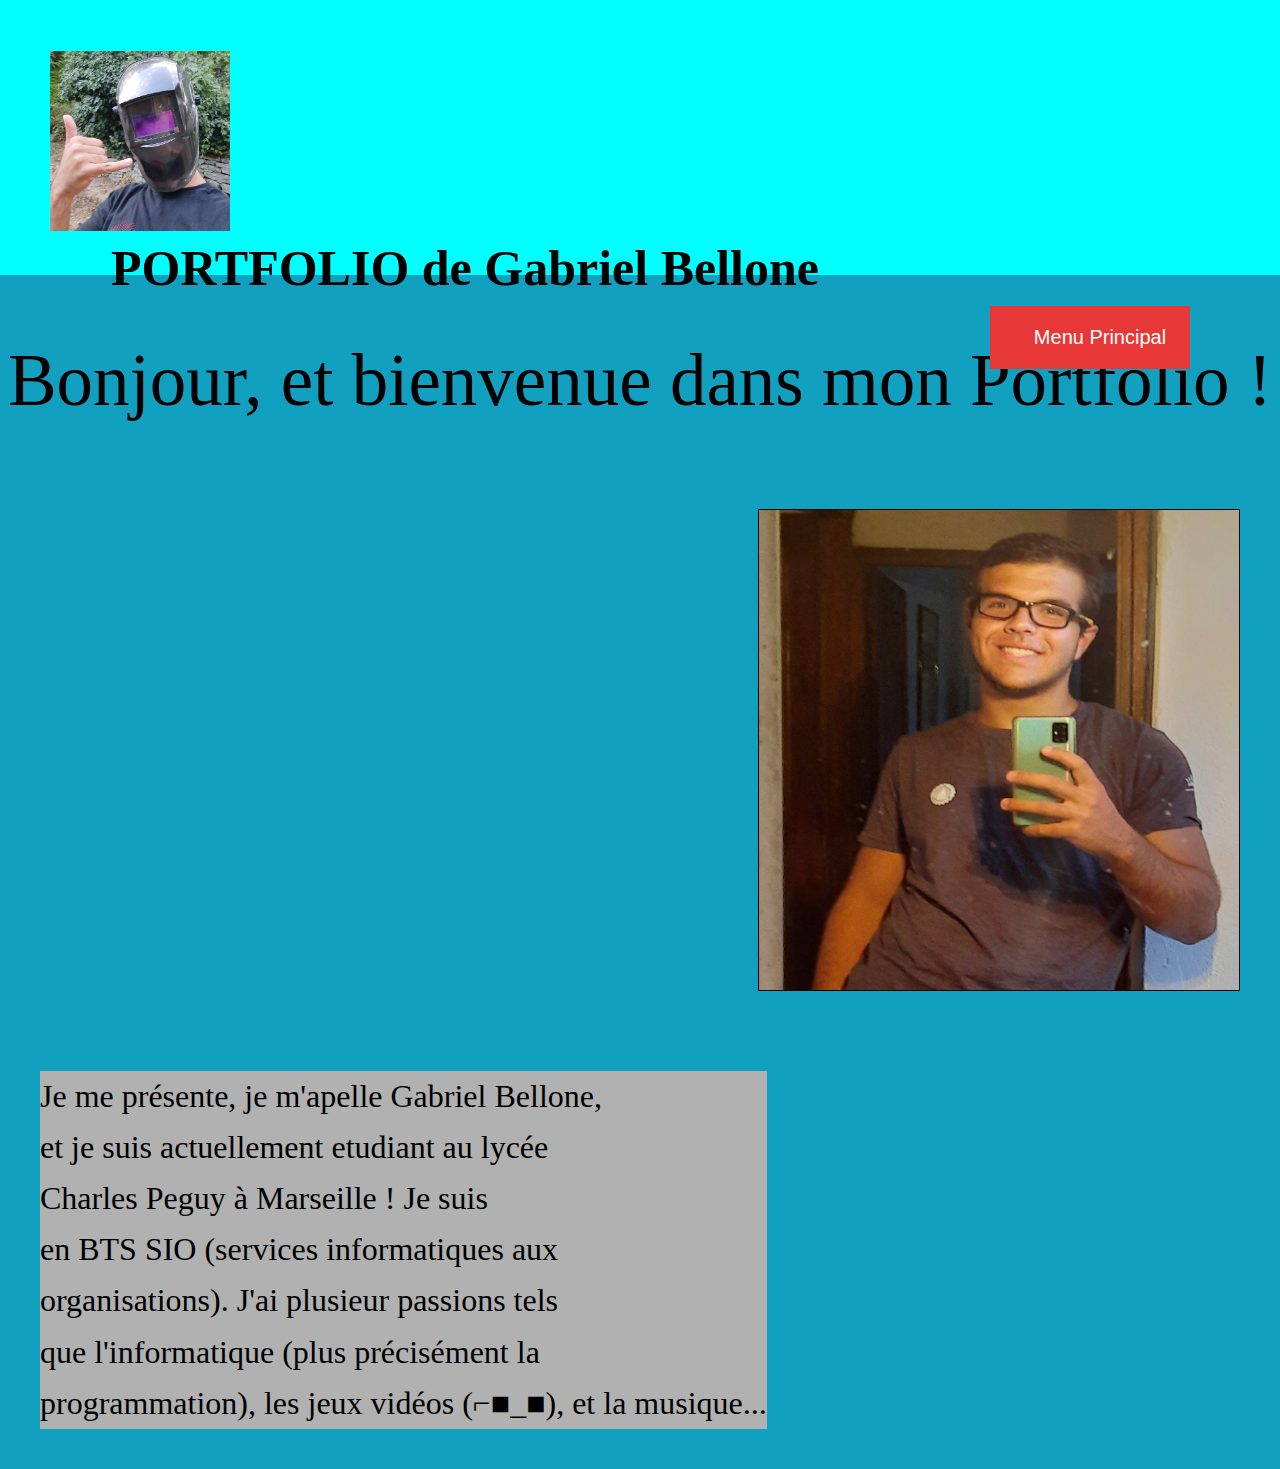
<file: index.html>
<html>

<head>
    <FONT face="Calibri">
        <meta charset="utf-8">
        <title>Portfolio - GB</title>
        <link rel="stylesheet" href="polish.css" />

            
       

</head>

<body>

   
    <div id="headband">

        <br>
  
        <img src="PP.jpg" id="PP">  
        
    

        
        <div class="tableCenter">
            <p id="bio">&emsp;PORTFOLIO de Gabriel Bellone</p>
        <div class="tableCell">
            
            <div class="dropdown">
                
                <button class="boutonmenuprincipal" onClick="window.location.href = 'index.html';">Menu Principal</button>
                <div class="dropdown-child">
                    
                <a id="link1"href="moi.html">À propos de moi !</a>
                <a id="link2"href="bts.html">Le BTS SIO</a>
                <a id="link3"href="cv.html">Mon CV</a>
                <a id="link4"href="stage.html">Mes stages</a>
                <a id="link5"href="competences.html">Competences</a>
                <a id="link6"href="entreprise.html">Entreprises</a>
                <a id="link7"href="situation.html">Situation pro</a>
                <a id="link8"href="Travaux Personalisées.html">Travaux perso</a>
                <a id="link9"href="veilleTechno.html">Veille tehcno</a>
                <a id="link10"href="projet.html">Projet</a>
                <a id="link11"href="contact.html">Contact</a>
                </div>
                </div>
        </div>
        </div>
        </div>
    <Center id="titre">Bonjour, et bienvenue dans mon Portfolio !</Center>

    
<br>    
    
    
    <br>
    <img src="BG.jpg" class="BG">
    <p id="textimagé">Je me présente, je m'apelle Gabriel Bellone,<br> et je suis actuellement etudiant au lycée <br>
        Charles Peguy à Marseille ! Je suis <br> en BTS SIO (services informatiques aux <br>
        organisations). J'ai plusieur passions tels <br > que l'informatique (plus précisément la <br>
        programmation), les jeux vidéos (⌐■_■),  et la musique...</p>

       

</body>

</html>
</file>
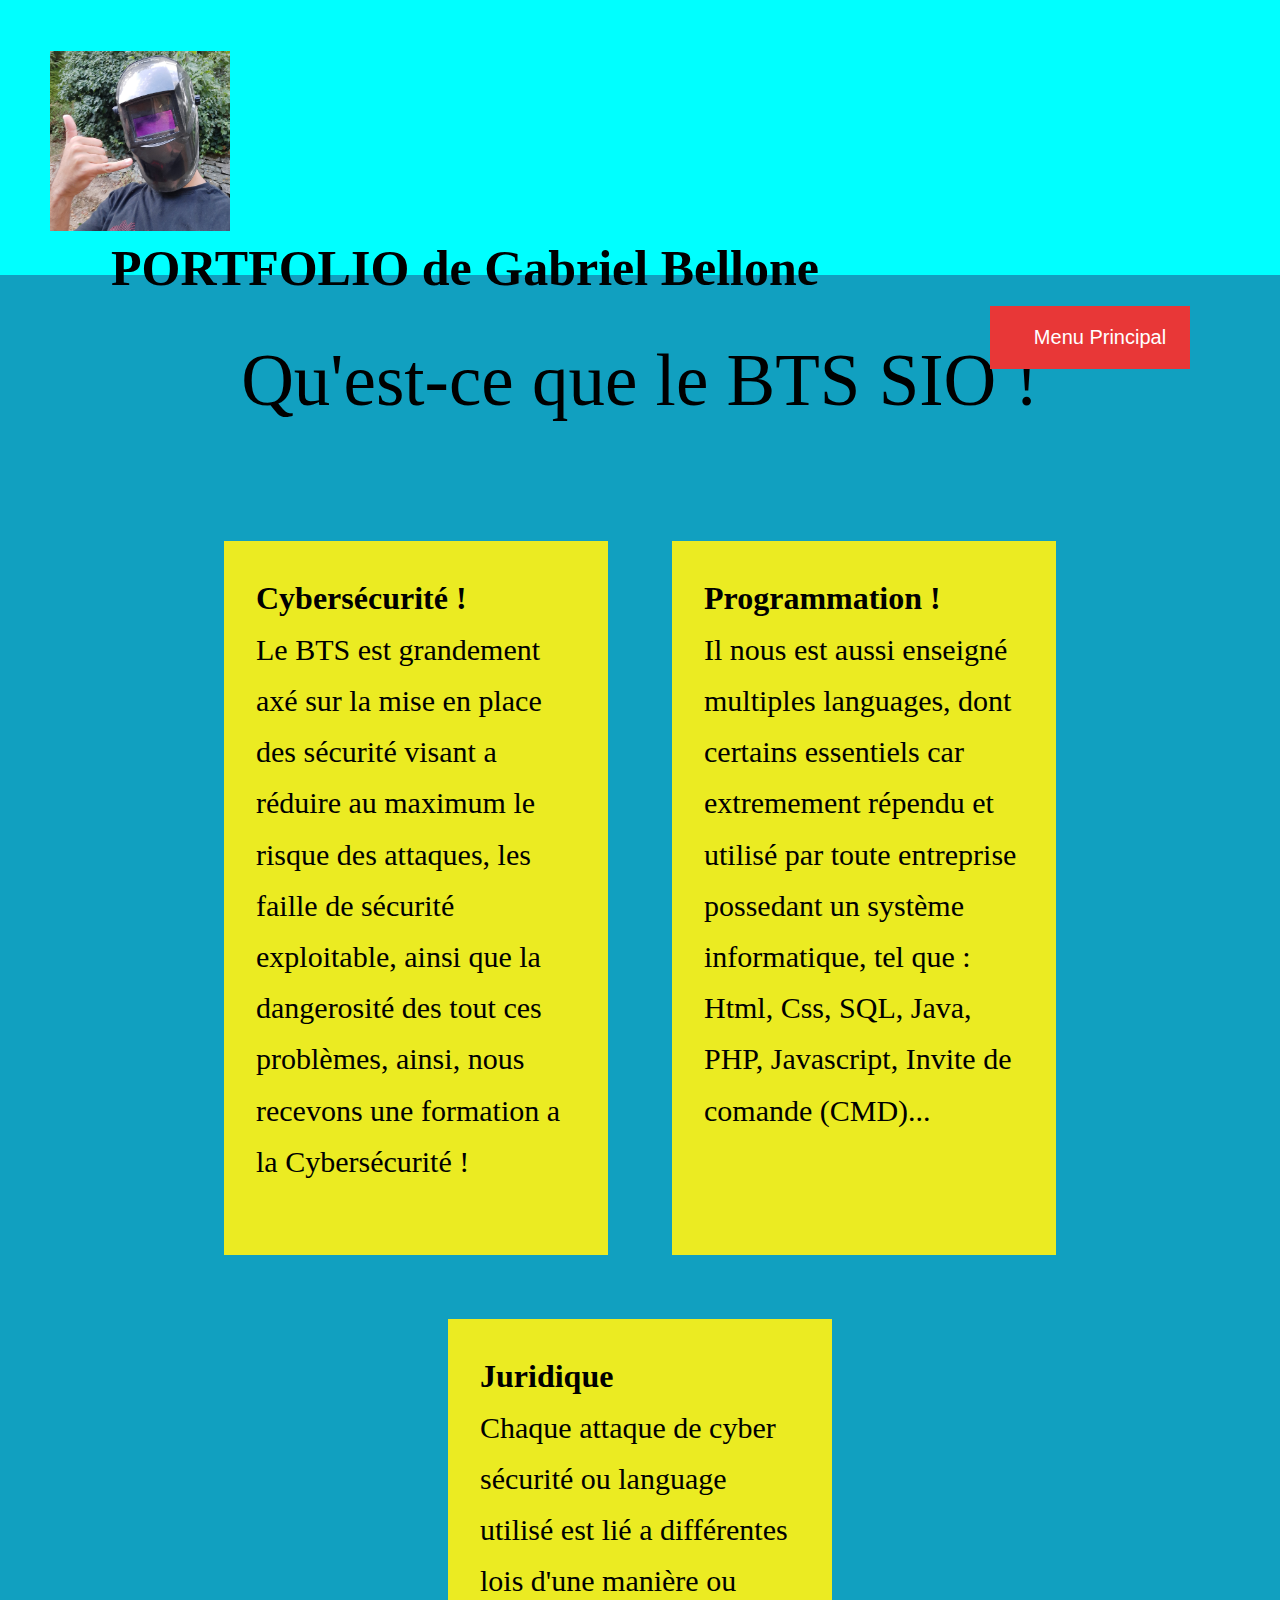
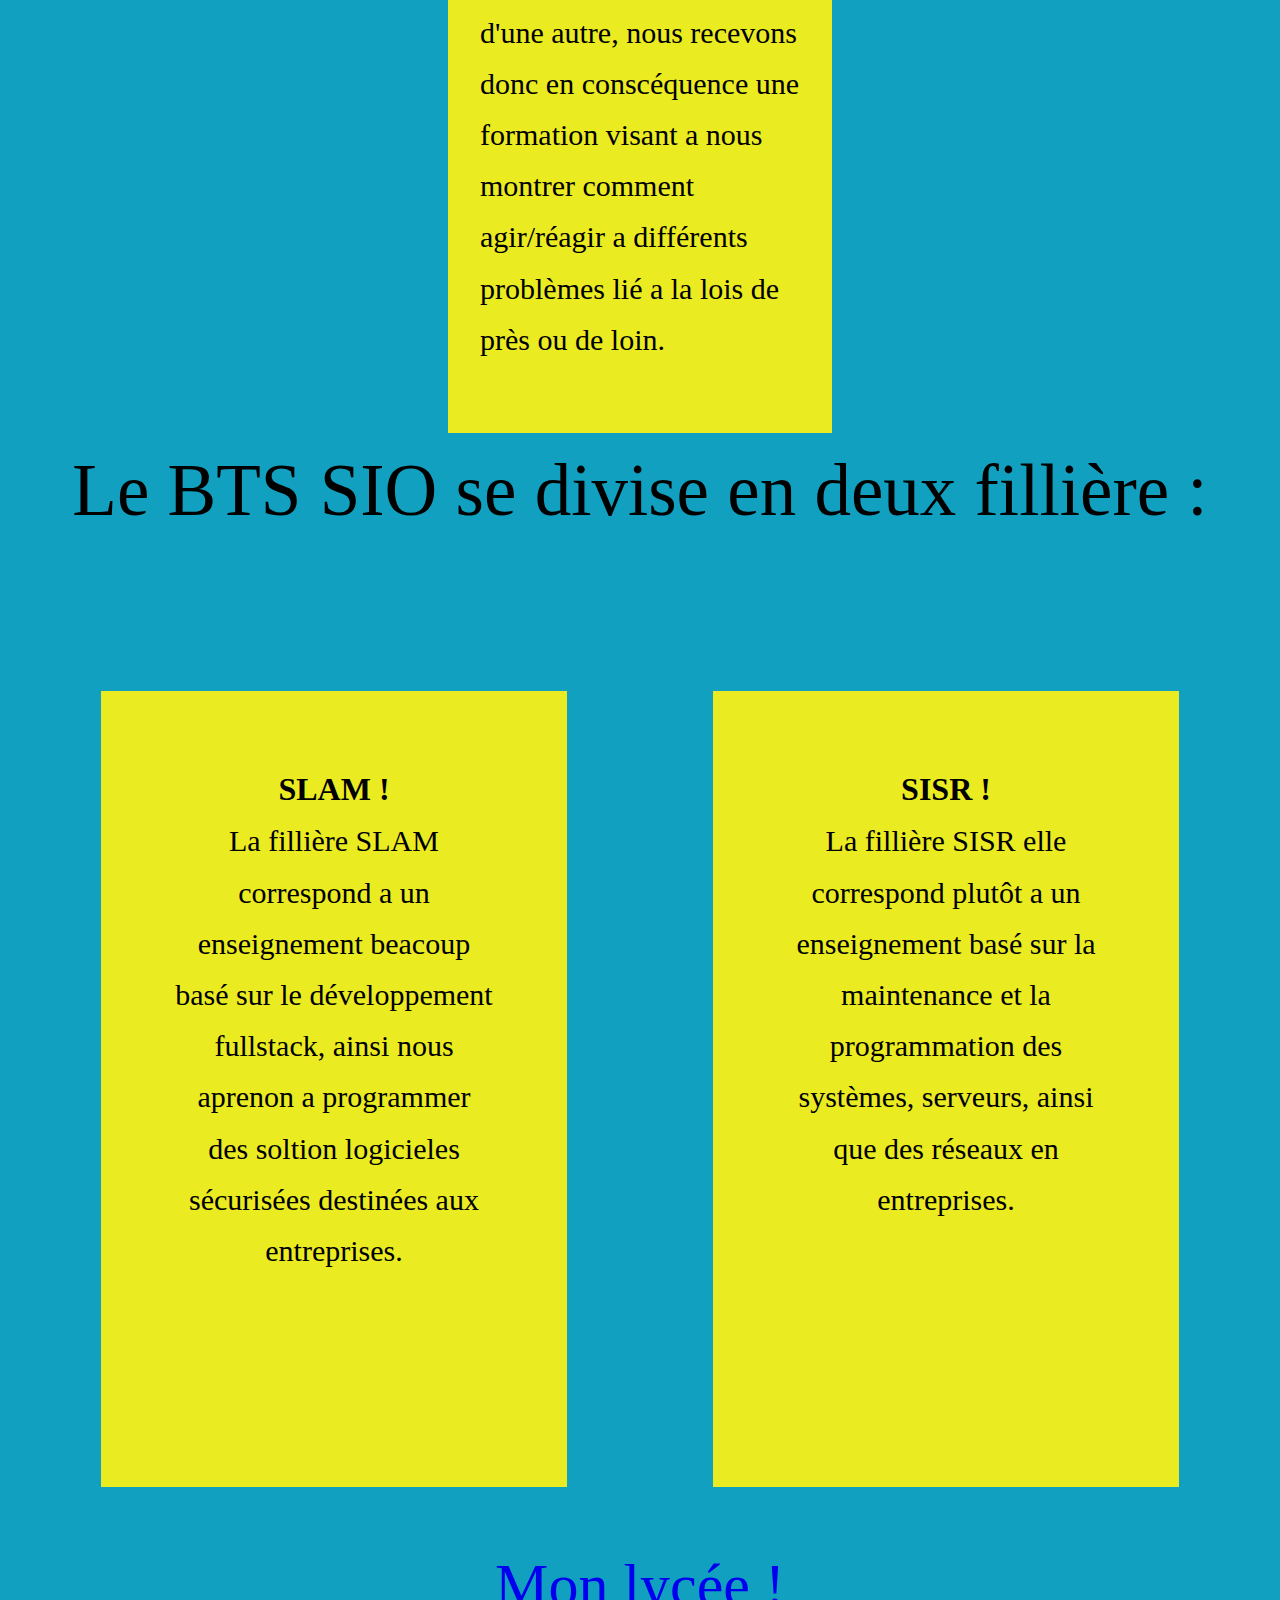
<file: bts.html>
<html>

<head>
    <FONT face="Calibri">
        <meta charset="utf-8">
        <title>Portfolio - GB</title>
        <link rel="stylesheet" href="polish.css" />

            
       

</head>

<body>

   
    <div id="headband">

        <br>
  
        <img src="PP.jpg" id="PP">  
        
    

        
        <div class="tableCenter">
            <p id="bio">&emsp;PORTFOLIO de Gabriel Bellone</p>
        <div class="tableCell">
            
            <div class="dropdown">
                
                <button class="boutonmenuprincipal" onClick="window.location.href = 'index.html';">Menu Principal</button>
                <div class="dropdown-child">
                    
                <a id="link1"href="moi.html">À propos de moi !</a>
                <a id="link2"href="bts.html">Le BTS SIO</a>
                <a id="link3"href="cv.html">Mon CV</a>
                <a id="link4"href="stage.html">Mes stages</a>
                <a id="link5"href="competences.html">Competences</a>
                <a id="link6"href="entreprise.html">Entreprises</a>
                <a id="link7"href="situation.html">Situation pro</a>
                <a id="link8"href="Travaux Personalisées.html">Travaux perso</a>
                <a id="link9"href="veilleTechno.html">Veille tehcno</a>
                <a id="link10"href="projet.html">Projet</a>
                <a id="link11"href="contact.html">Contact</a>
                </div>
                </div>
        </div>
        </div>
        </div>


        <center id="titre"> Qu'est-ce que le BTS SIO !</center>

        <br>
        <br>
        <ul>
            <li>
              <a href="#">
                <h2 id="jsp">Cybersécurité !</h2>
                <p id="jsp2">Le BTS est grandement axé sur la mise en place des sécurité visant a réduire au maximum le risque des attaques, les faille de sécurité exploitable, ainsi que la dangerosité des tout ces problèmes, ainsi, nous recevons une formation a la Cybersécurité !</p>
              </a>
            </li>
            <li>
              <a href="#">
                <h2 id="jsp">Programmation !</h2>
                <p id="jsp2">Il nous est aussi enseigné multiples languages, dont certains essentiels car extremement répendu et utilisé par toute entreprise possedant un système informatique, tel que : Html, Css, SQL, Java, PHP, Javascript, Invite de comande (CMD)...</p>
              </a>
            </li>
            <li>
                <a href="#">
                  <h2 id="jsp">Juridique</h2>
                  <p id="jsp2">Chaque attaque de cyber sécurité ou language utilisé est lié a différentes lois d'une manière ou d'une autre, nous recevons donc en conscéquence une formation visant a nous montrer comment agir/réagir a différents problèmes lié a la lois de près ou de loin.</p>
                </a>
              </li>
          </ul>

          <center id="titre">Le BTS SIO se divise en deux fillière :<center>

            <br>
        <br>
        <ul>
            <li>
              <a href="#">
                <h2 id="jsp">SLAM !</h2>
                <p id="jsp2">La fillière SLAM correspond a un enseignement beacoup basé sur le développement fullstack, ainsi nous aprenon a programmer des soltion logicieles sécurisées destinées aux entreprises.</p>
              </a>
            </li>
            <li>
              <a href="#">
                <h2 id="jsp">SISR !</h2>
                <p id="jsp2">La fillière SISR elle correspond plutôt a un enseignement basé sur la maintenance et la programmation des systèmes, serveurs, ainsi que des réseaux en entreprises.</p>
              </a>
            </li>

            <a id="lienkool"href="https://charlespeguymarseille.com/">Mon lycée !</a>
</body>


</html>
</file>
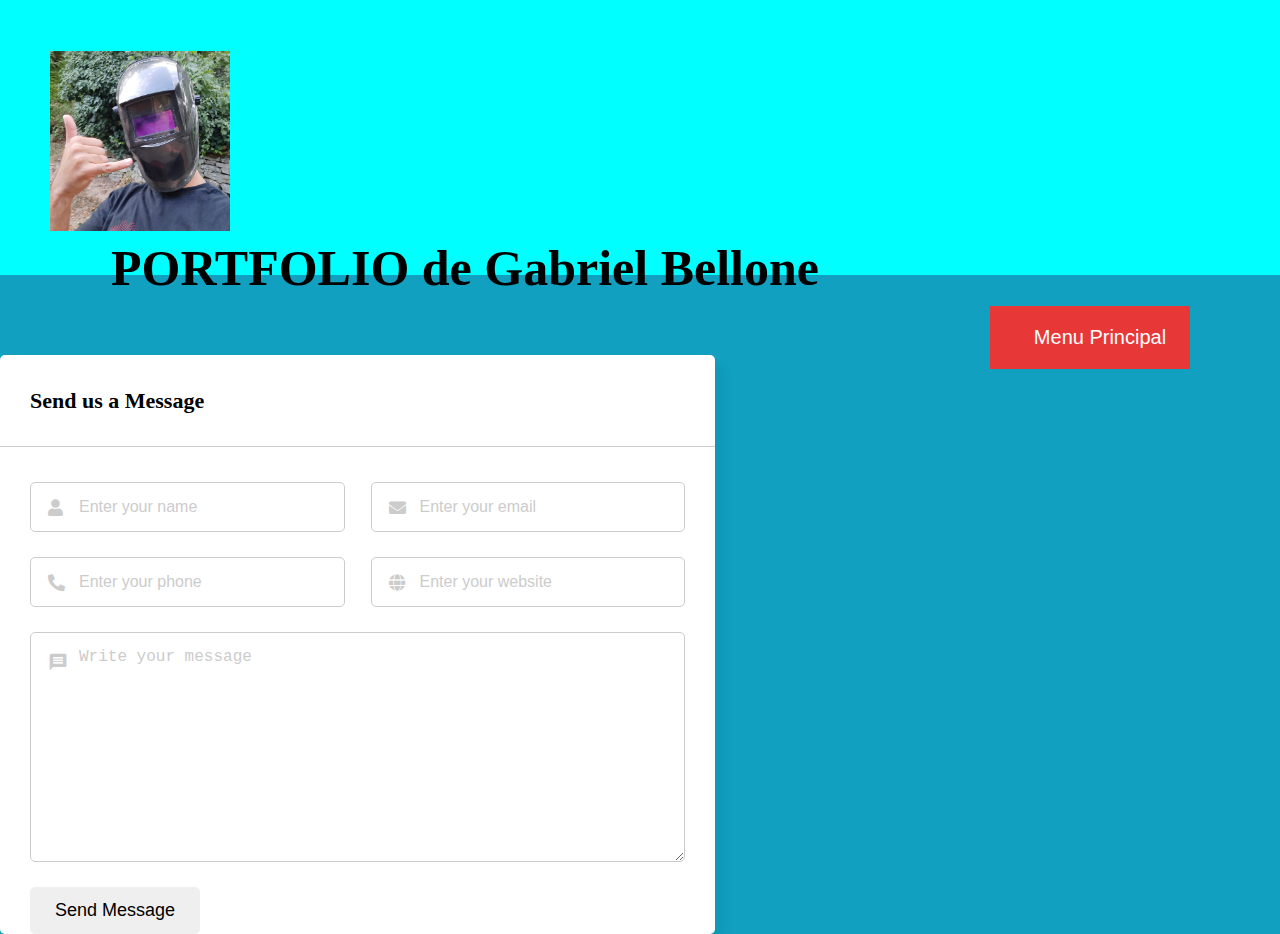
<file: contact.html>
<html>

<head>
    <FONT face="Calibri">
        <meta charset="utf-8">
        <meta name="viewport" content="width=device-width, initial-scale=1.0">
        <title>Portfolio - GB</title>
        <link rel="stylesheet" href="polish.css" />
        <link rel="stylesheet" href="https://fonts.googleapis.com/icon?family=Material+Icons">
        <link rel="stylesheet" href="https://cdnjs.cloudflare.com/ajax/libs/font-awesome/5.15.3/css/all.min.css"/>


</head>

<body>

   
    <div id="headband">

        <br>
  
        <img src="PP.jpg" id="PP">  
        
    

        
        <div class="tableCenter">
            <p id="bio">&emsp;PORTFOLIO de Gabriel Bellone</p>
        <div class="tableCell">
            
            <div class="dropdown">
                
                <button class="boutonmenuprincipal" onClick="window.location.href = 'index.html';">Menu Principal</button>
                <div class="dropdown-child">
                    
                <a id="link1"href="moi.html">À propos de moi !</a>
                <a id="link2"href="bts.html">Le BTS SIO</a>
                <a id="link3"href="cv.html">Mon CV</a>
                <a id="link4"href="stage.html">Mes stages</a>
                <a id="link5"href="competences.html">Competences</a>
                <a id="link6"href="entreprise.html">Entreprises</a>
                <a id="link7"href="situation.html">Situation pro</a>
                <a id="link8"href="Travaux Personalisées.html">Travaux perso</a>
                <a id="link9"href="veilleTechno.html">Veille tehcno</a>
                <a id="link10"href="projet.html">Projet</a>
                <a id="link11"href="contact.html">Contact</a>
                </div>
                </div>
        </div>
        </div>
        </div>

        <div class="wrapper">
            <header>Send us a Message</header>
            <form action="#">
              <div class="dbl-field">
                <div class="field">
                  <input type="text" name="name" placeholder="Enter your name">
                  <i class='fas fa-user'></i>
                </div>
                <div class="field">
                  <input type="text" name="email" placeholder="Enter your email">
                  <i class='fas fa-envelope'></i>
                </div>
              </div>
              <div class="dbl-field">
                <div class="field">
                  <input type="text" name="phone" placeholder="Enter your phone">
                  <i class='fas fa-phone-alt'></i>
                </div>
                <div class="field">
                  <input type="text" name="website" placeholder="Enter your website">
                  <i class='fas fa-globe'></i>
                </div>
              </div>
              <div class="message">
                <textarea placeholder="Write your message" name="message"></textarea>
                <i class="material-icons">message</i>
              </div>
              <div class="button-area">
                <button type="submit">Send Message</button>
                <span></span>
              </div>
            </form>
          </div>
        
          <script src="script.js"></script>

</body>

</html>
</file>
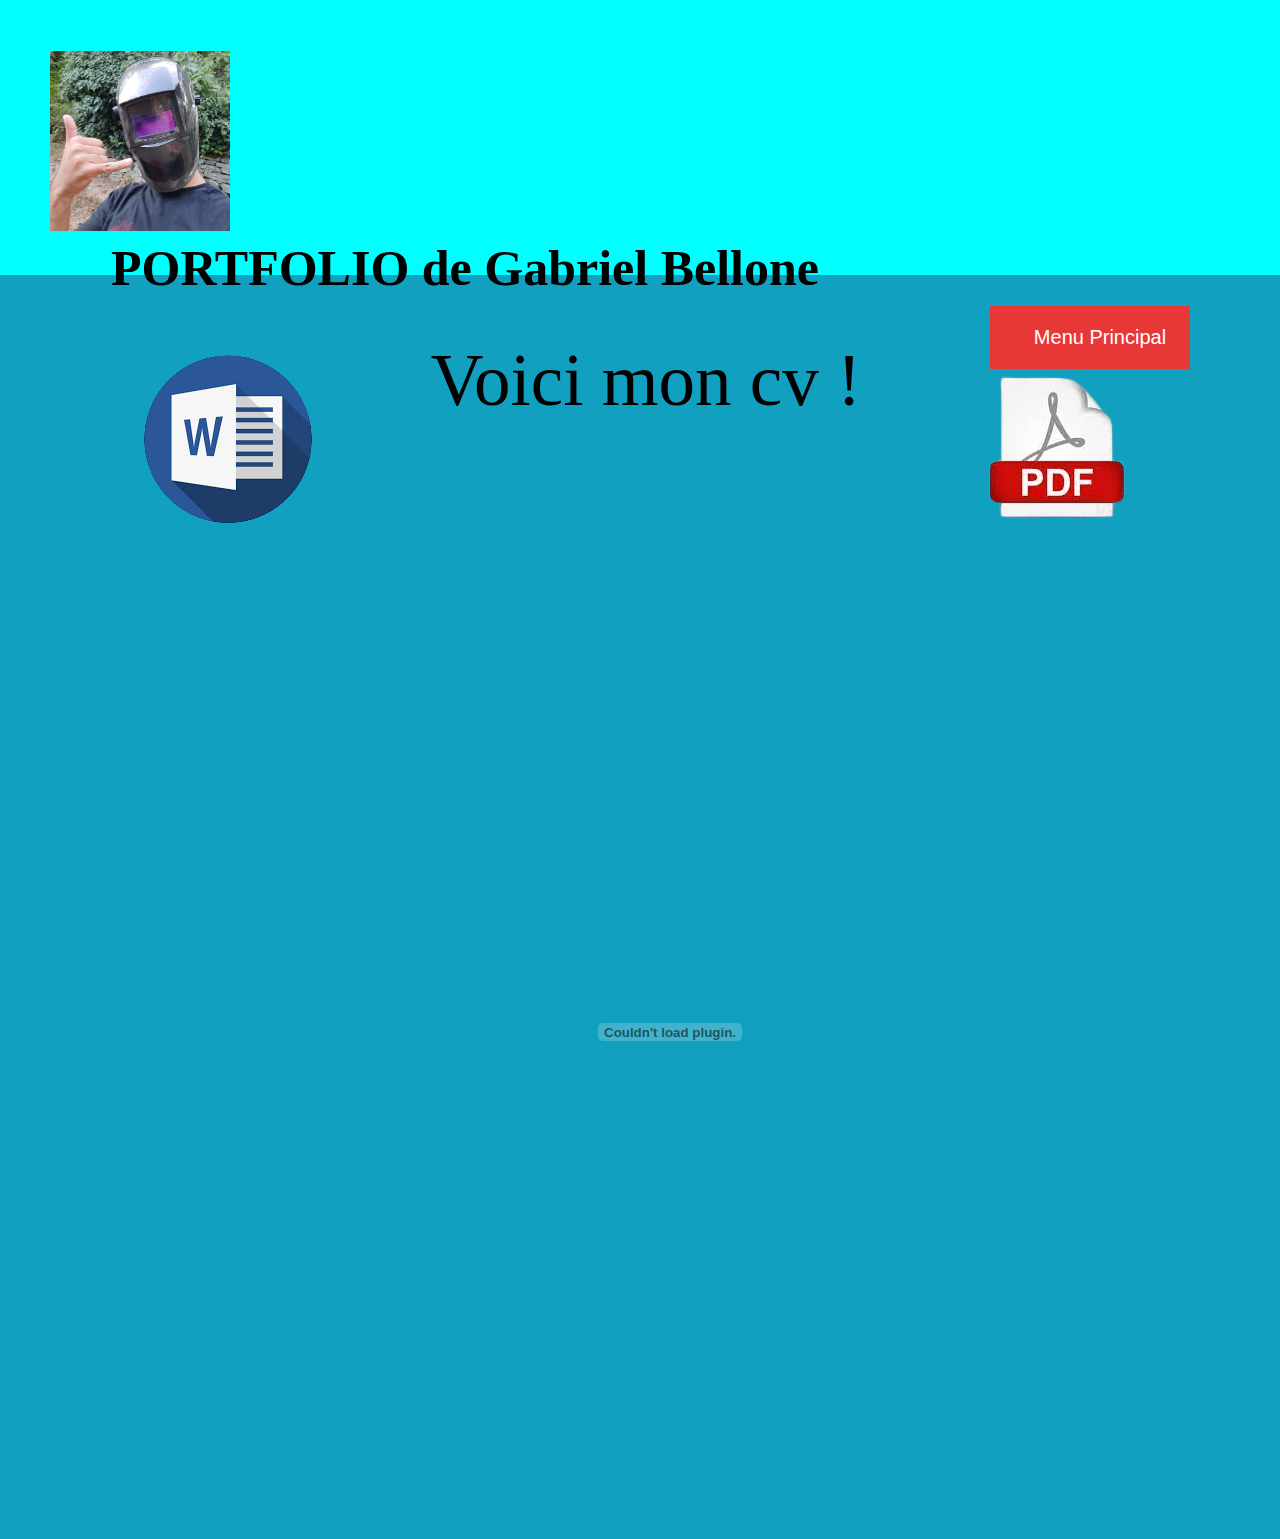
<file: cv.html>
<html>

<head>
    <FONT face="Calibri">
        <meta charset="utf-8">
        <title>Portfolio - GB</title>
        <link rel="stylesheet" href="polish.css" />




</head>

<body>

   
    <div id="headband">

        <br>
  
        <img src="PP.jpg" id="PP">  
        
    

        
        <div class="tableCenter">
            <p id="bio">&emsp;PORTFOLIO de Gabriel Bellone</p>
        <div class="tableCell">
            
            <div class="dropdown">
                
                <button class="boutonmenuprincipal" onClick="window.location.href = 'index.html';">Menu Principal</button>
                <div class="dropdown-child">
                    
                <a id="link1"href="moi.html">À propos de moi !</a>
                <a id="link2"href="bts.html">Le BTS SIO</a>
                <a id="link3"href="cv.html">Mon CV</a>
                <a id="link4"href="stage.html">Mes stages</a>
                <a id="link5"href="competences.html">Competences</a>
                <a id="link6"href="entreprise.html">Entreprises</a>
                <a id="link7"href="situation.html">Situation pro</a>
                <a id="link8"href="Travaux Personalisées.html">Travaux perso</a>
                <a id="link9"href="veilleTechno.html">Veille tehcno</a>
                <a id="link10"href="projet.html">Projet</a>
                <a id="link11"href="contact.html">Contact</a>
                </div>
                </div>
        </div>
        </div>
        </div>
        <a href="CV Gabriel 17-08-2022.docx"><img id="CVWORD" src="Word.png"></a>
        <a href="CV Gabriel 17-08-2022.pdf"><img id="CVPDF" src="PDF.png"></a>

        <center id="titre"> Voici mon cv !</center>

        <br>
        <br>    

        <embed src="CV Gabriel 17-08-2022.pdf" id="mid" width=800 height=500 type='application/pdf'/>
</body>

</html>
</file>
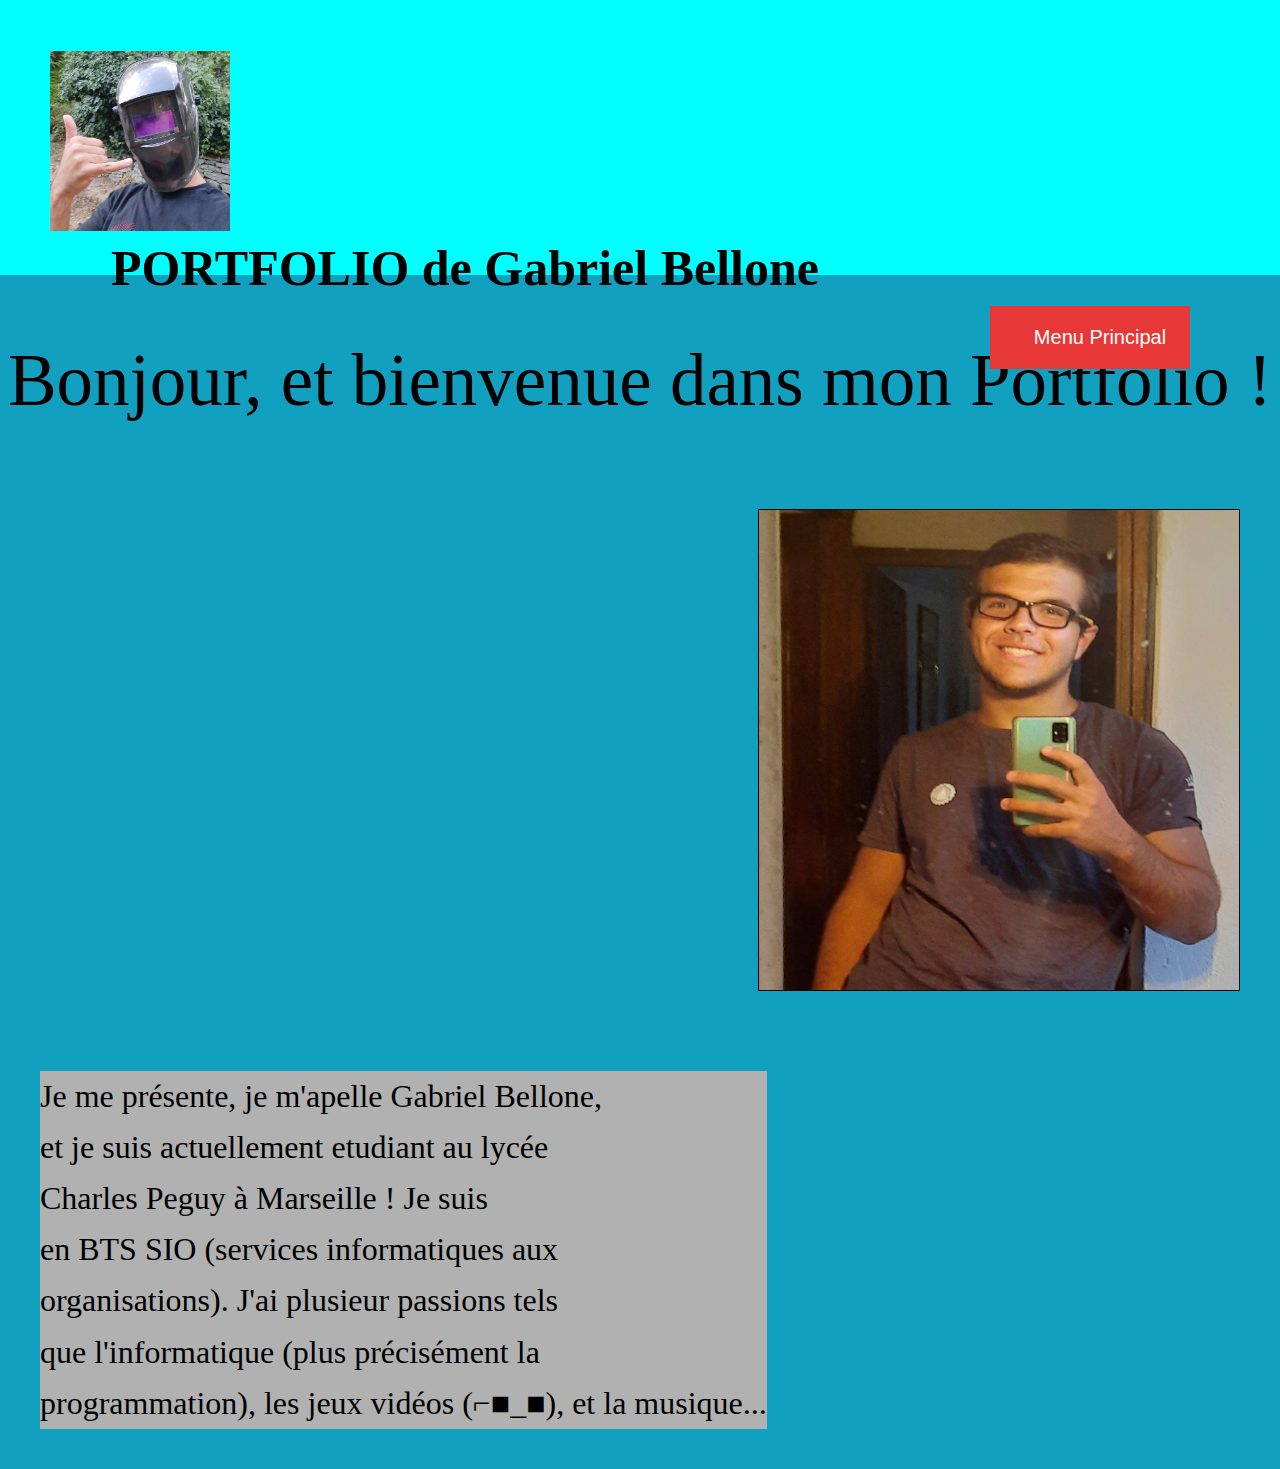
<file: indexV2.html>
<html>

<head>
    <FONT face="Calibri">
        <meta charset="utf-8">
        <title>Portfolio - GB</title>
        <link rel="stylesheet" href="polish.css" />
<link rel="stylesheet" href="https://cdn.jsdelivr.net/npm/bootstrap@4.1.3/dist/css/bootstrap.min.css" integrity="sha384-MCw98/SFnGE8fJT3GXwEOngsV7Zt27NXFoaoApmYm81iuXoPkFOJwJ8ERdknLPMO" crossorigin="anonymous">


            
       

</head>

<body>

   
    <div id="headband">

        <br>
  
        <img src="PP.jpg" id="PP">  
        
    

        
        <div class="tableCenter">
            <p id="bio">&emsp;PORTFOLIO de Gabriel Bellone</p>
        <div class="tableCell">
            
            <div class="dropdown">
                
                <button class="boutonmenuprincipal" onClick="window.location.href = 'index.html';">Menu Principal</button>
                <div class="dropdown-child">
                    
                <a id="link1"href="moi.html">À propos de moi !</a>
                <a id="link2"href="bts.html">Le BTS SIO</a>
                <a id="link3"href="cv.html">Mon CV</a>
                <a id="link4"href="stage.html">Mes stages</a>
                <a id="link5"href="competences.html">Competences</a>
                <a id="link6"href="entreprise.html">Entreprises</a>
                <a id="link7"href="situation.html">Situation pro</a>
                <a id="link8"href="Travaux Personalisées.html">Travaux perso</a>
                <a id="link9"href="veilleTechno.html">Veille tehcno</a>
                <a id="link10"href="projet.html">Projet</a>
                <a id="link11"href="contact.html">Contact</a>
                </div>
                </div>
        </div>
        </div>
        </div>
    <Center id="titre">Bonjour, et bienvenue dans mon Portfolio !</Center>

    
<br>    
    
    
    <br>
    <img src="BG.jpg" class="BG">
    <p id="textimagé">Je me présente, je m'apelle Gabriel Bellone,<br> et je suis actuellement etudiant au lycée <br>
        Charles Peguy à Marseille ! Je suis <br> en BTS SIO (services informatiques aux <br>
        organisations). J'ai plusieur passions tels <br > que l'informatique (plus précisément la <br>
        programmation), les jeux vidéos (⌐■_■),  et la musique...</p>

       

</body>

</html>
</file>
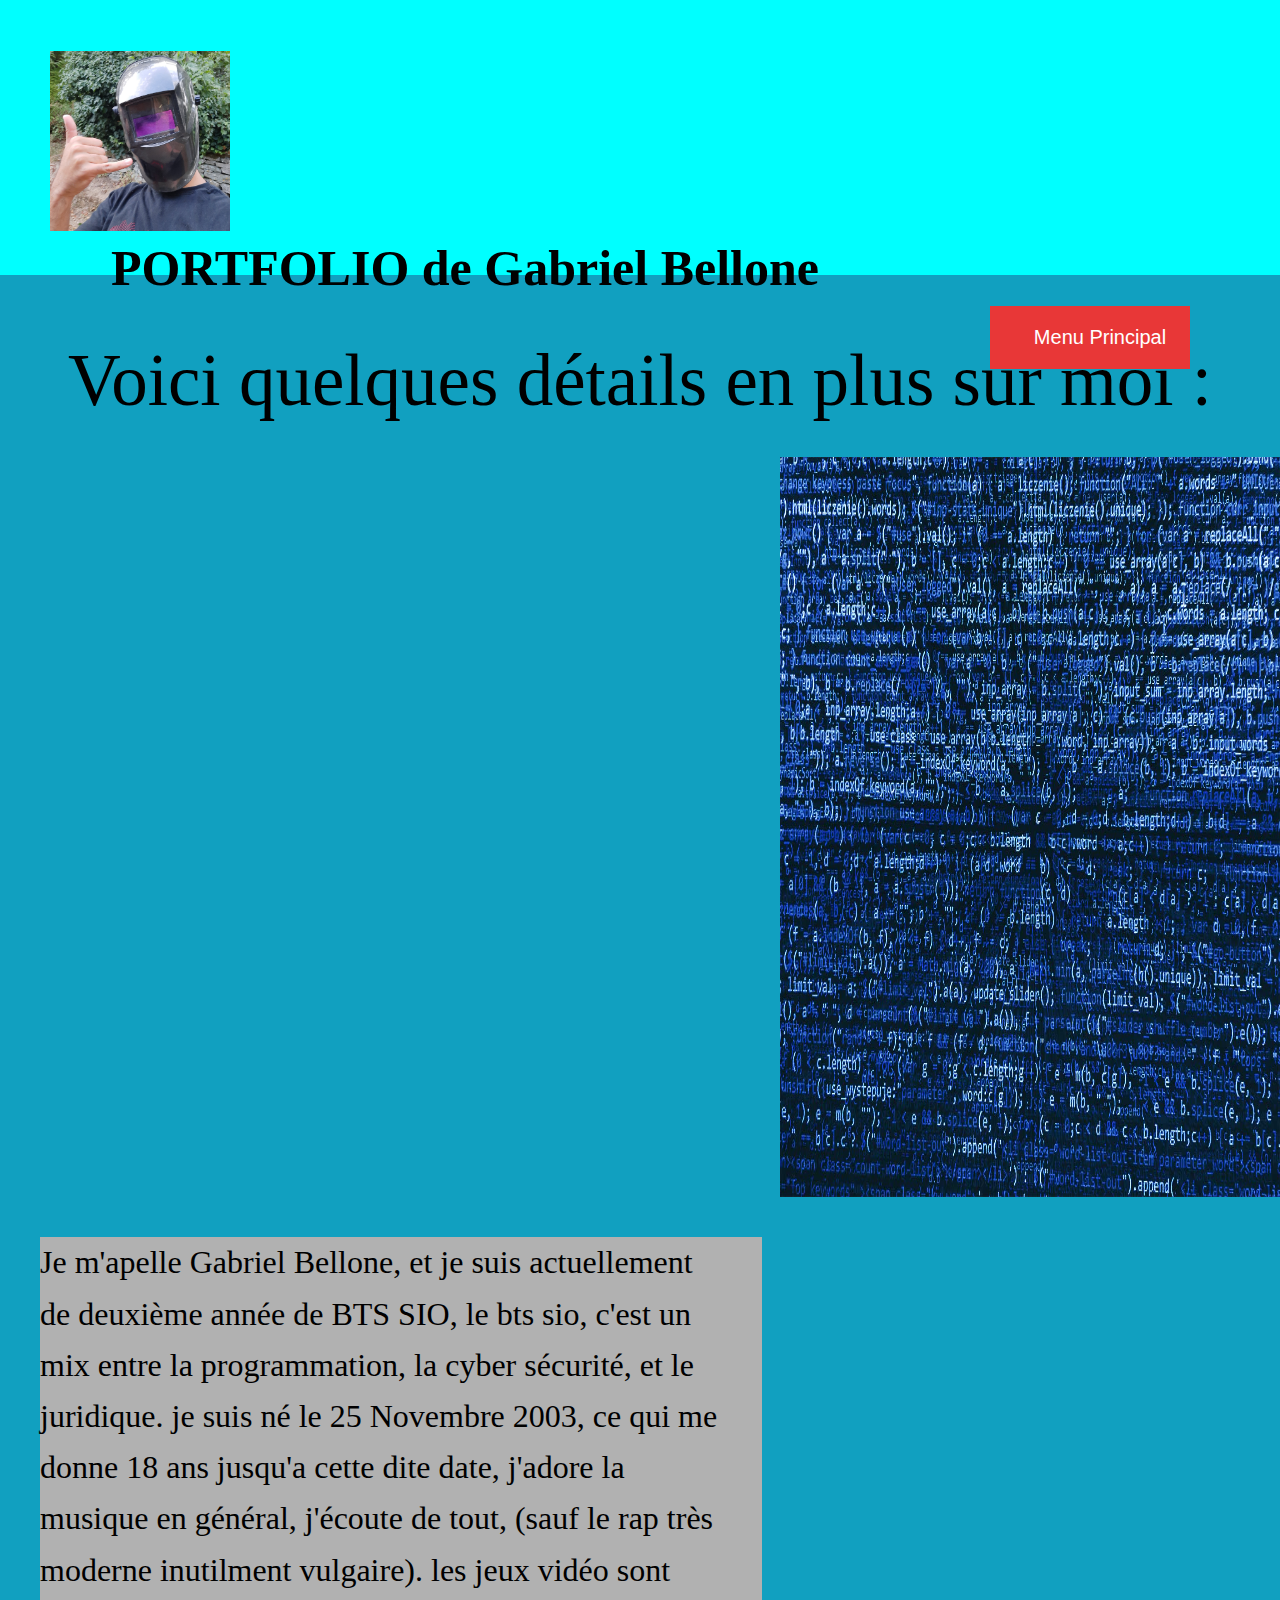
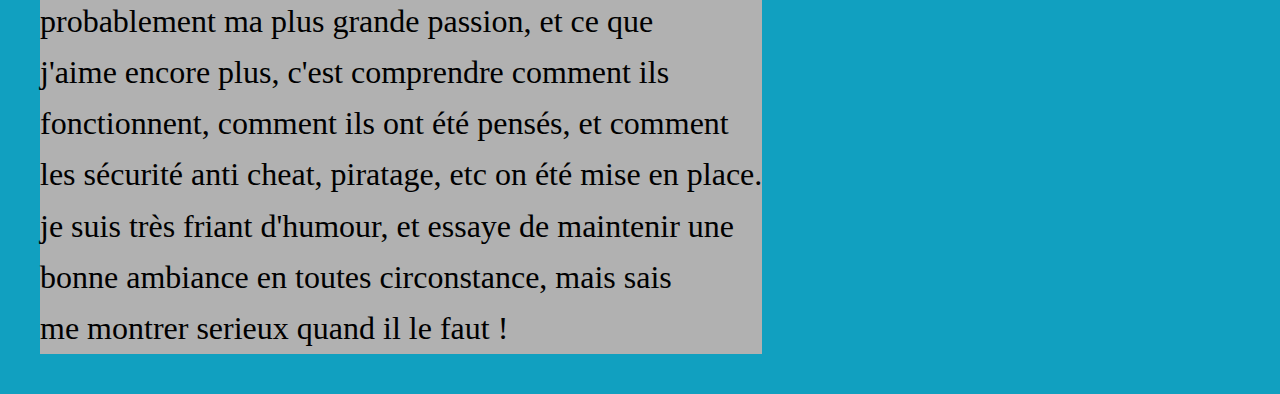
<file: moi.html>
<html>

<head>
    <FONT face="Calibri">
        <meta charset="utf-8">
        <title>Portfolio - GB</title>
        <link rel="stylesheet" href="polish.css" />

            
       

</head>

<body>

   
    <div id="headband">

        <br>
  
        <img src="PP.jpg" id="PP">  
        
    

        
        <div class="tableCenter">
            <p id="bio">&emsp;PORTFOLIO de Gabriel Bellone</p>
        <div class="tableCell">
            
            <div class="dropdown">
                
                <button class="boutonmenuprincipal" onClick="window.location.href = 'index.html';">Menu Principal</button>
                <div class="dropdown-child">
                    
                <a id="link1"href="moi.html">À propos de moi !</a>
                <a id="link2"href="bts.html">Le BTS SIO</a>
                <a id="link3"href="cv.html">Mon CV</a>
                <a id="link4"href="stage.html">Mes stages</a>
                <a id="link5"href="competences.html">Competences</a>
                <a id="link6"href="entreprise.html">Entreprises</a>
                <a id="link7"href="situation.html">Situation pro</a>
                <a id="link8"href="Travaux Personalisées.html">Travaux perso</a>
                <a id="link9"href="veilleTechno.html">Veille tehcno</a>
                <a id="link10"href="projet">Projet</a>
                <a id="link11"href="contact">Contact</a>
                </div>
                </div>
        </div>
        </div>
        </div>

</body>

<p id="titre">Voici quelques détails en plus sur moi :<br> <br></p>

<img src="kode.jpg" class="imgcooldroit">
    <p id="textimagé">Je m'apelle Gabriel Bellone, et je suis actuellement <br> de deuxième année de BTS SIO, le bts sio,
     c'est un <br> mix entre la programmation, la cyber sécurité, et le <br> juridique. je suis né le 25 Novembre 2003, ce qui me <br> donne 18
     ans jusqu'a cette dite date, j'adore la <br> musique en général, j'écoute de tout, (sauf le rap très <br> moderne inutilment vulgaire).
     les jeux vidéo sont <br> probablement ma plus grande passion, et ce que <br> j'aime encore plus, c'est comprendre
     comment ils <br> fonctionnent, comment ils ont été pensés, et comment <br> les sécurité anti cheat, piratage, etc on été mise en place.<br> 

     je suis très friant d'humour, et essaye de maintenir une <br> bonne ambiance en toutes circonstance, mais sais <br> me montrer serieux quand il le faut !

</p>
</html>
</file>
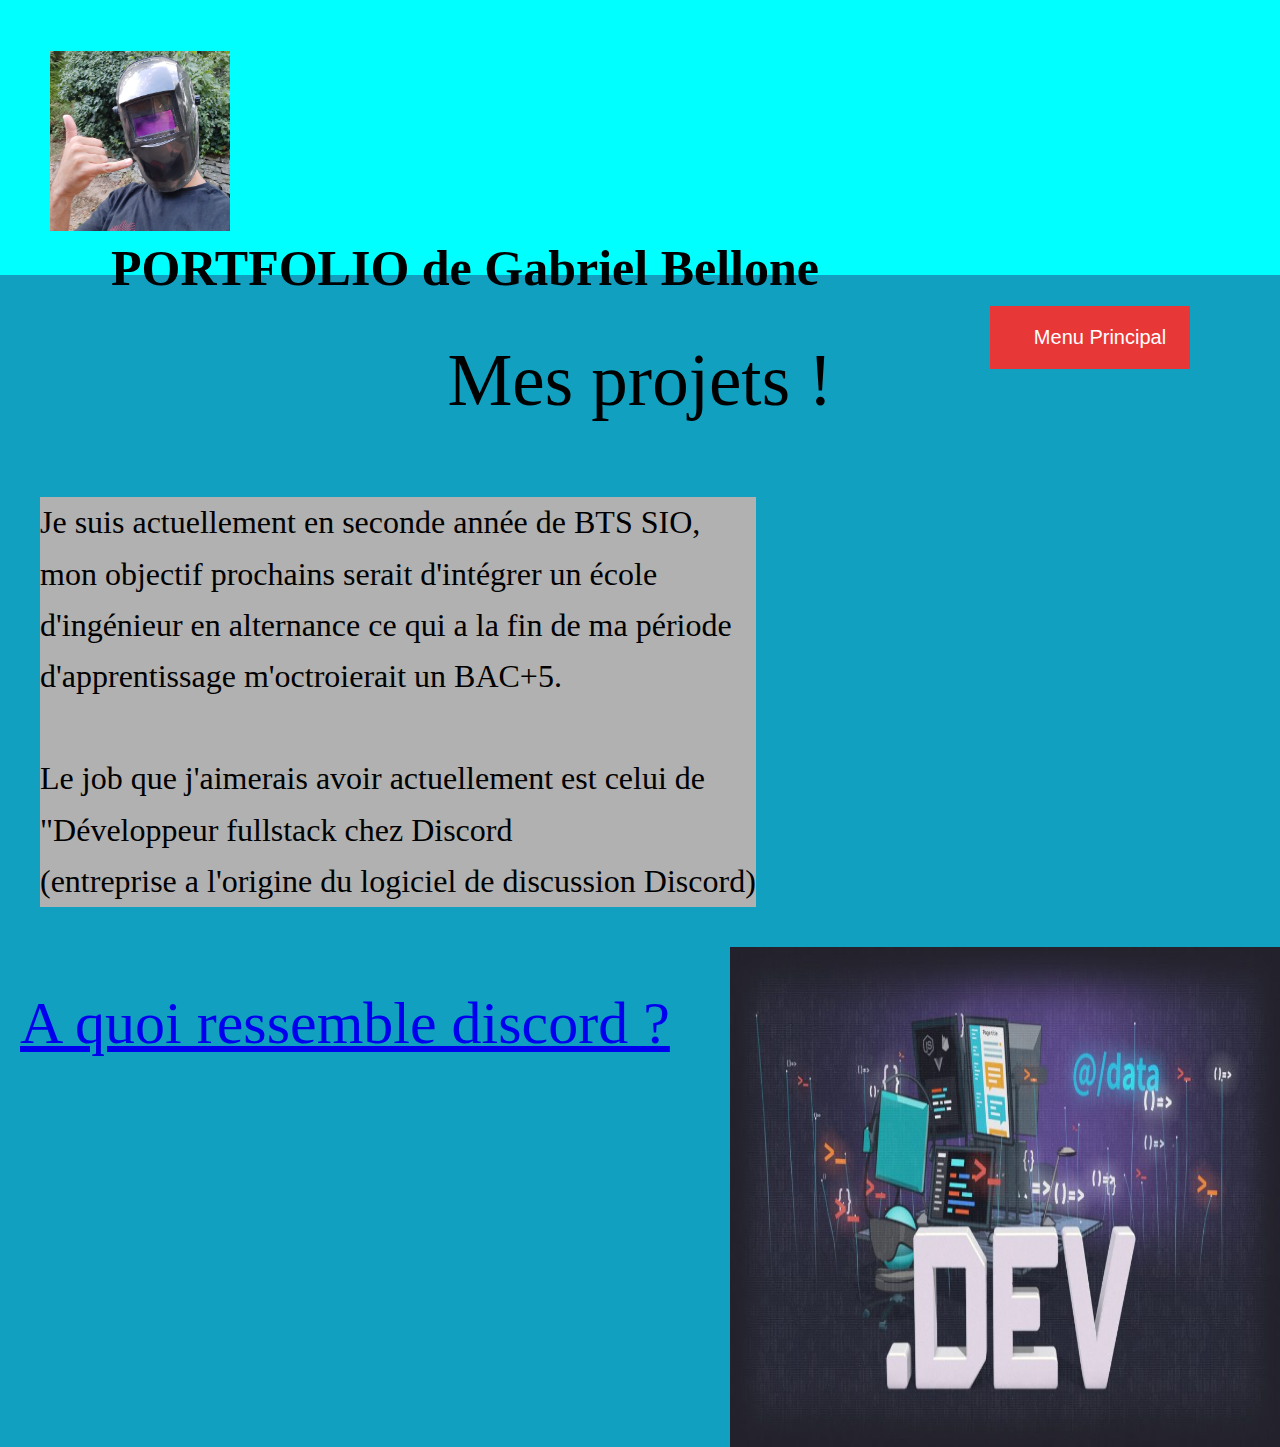
<file: projet.html>
<html>

<head>
    <FONT face="Calibri">
        <meta charset="utf-8">
        <title>Portfolio - GB</title>
        <link rel="stylesheet" href="polish.css" />

            
       

</head>

<body>

   
    <div id="headband">

        <br>
  
        <img src="PP.jpg" id="PP">  
        
    

        
        <div class="tableCenter">
            <p id="bio">&emsp;PORTFOLIO de Gabriel Bellone</p>
        <div class="tableCell">
            
            <div class="dropdown">
                
                <button class="boutonmenuprincipal" onClick="window.location.href = 'index.html';">Menu Principal</button>
                <div class="dropdown-child">
                    
                <a id="link1"href="moi.html">À propos de moi !</a>
                <a id="link2"href="bts.html">Le BTS SIO</a>
                <a id="link3"href="cv.html">Mon CV</a>
                <a id="link4"href="stage.html">Mes stages</a>
                <a id="link5"href="competences.html">Competences</a>
                <a id="link6"href="entreprise.html">Entreprises</a>
                <a id="link7"href="situation.html">Situation pro</a>
                <a id="link8"href="Travaux Personalisées.html">Travaux perso</a>
                <a id="link9"href="veilleTechno.html">Veille tehcno</a>
                <a id="link10"href="projet.html">Projet</a>
                <a id="link11"href="contact.html">Contact</a>
                </div>
                </div>
        </div>
        </div>
        </div>

        <p id="titre"> Mes projets ! </p><br>
<p id="textimagé">Je suis actuellement en seconde année de BTS SIO,<br> mon objectif prochains serait d'intégrer un école<br> d'ingénieur en alternance ce qui a la fin de ma période<br> d'apprentissage m'octroierait un BAC+5.<BR><BR> Le job que j'aimerais avoir actuellement est celui de<br> "Développeur fullstack chez Discord <br>(entreprise a l'origine du logiciel de discussion Discord)</p>

    <img src="dev.jpg" id="imgcooldroit2"><br><br>
    <a id="lienzarb"href="https://discord.com/">A quoi ressemble discord ?</a>
</body>

</html>
</file>
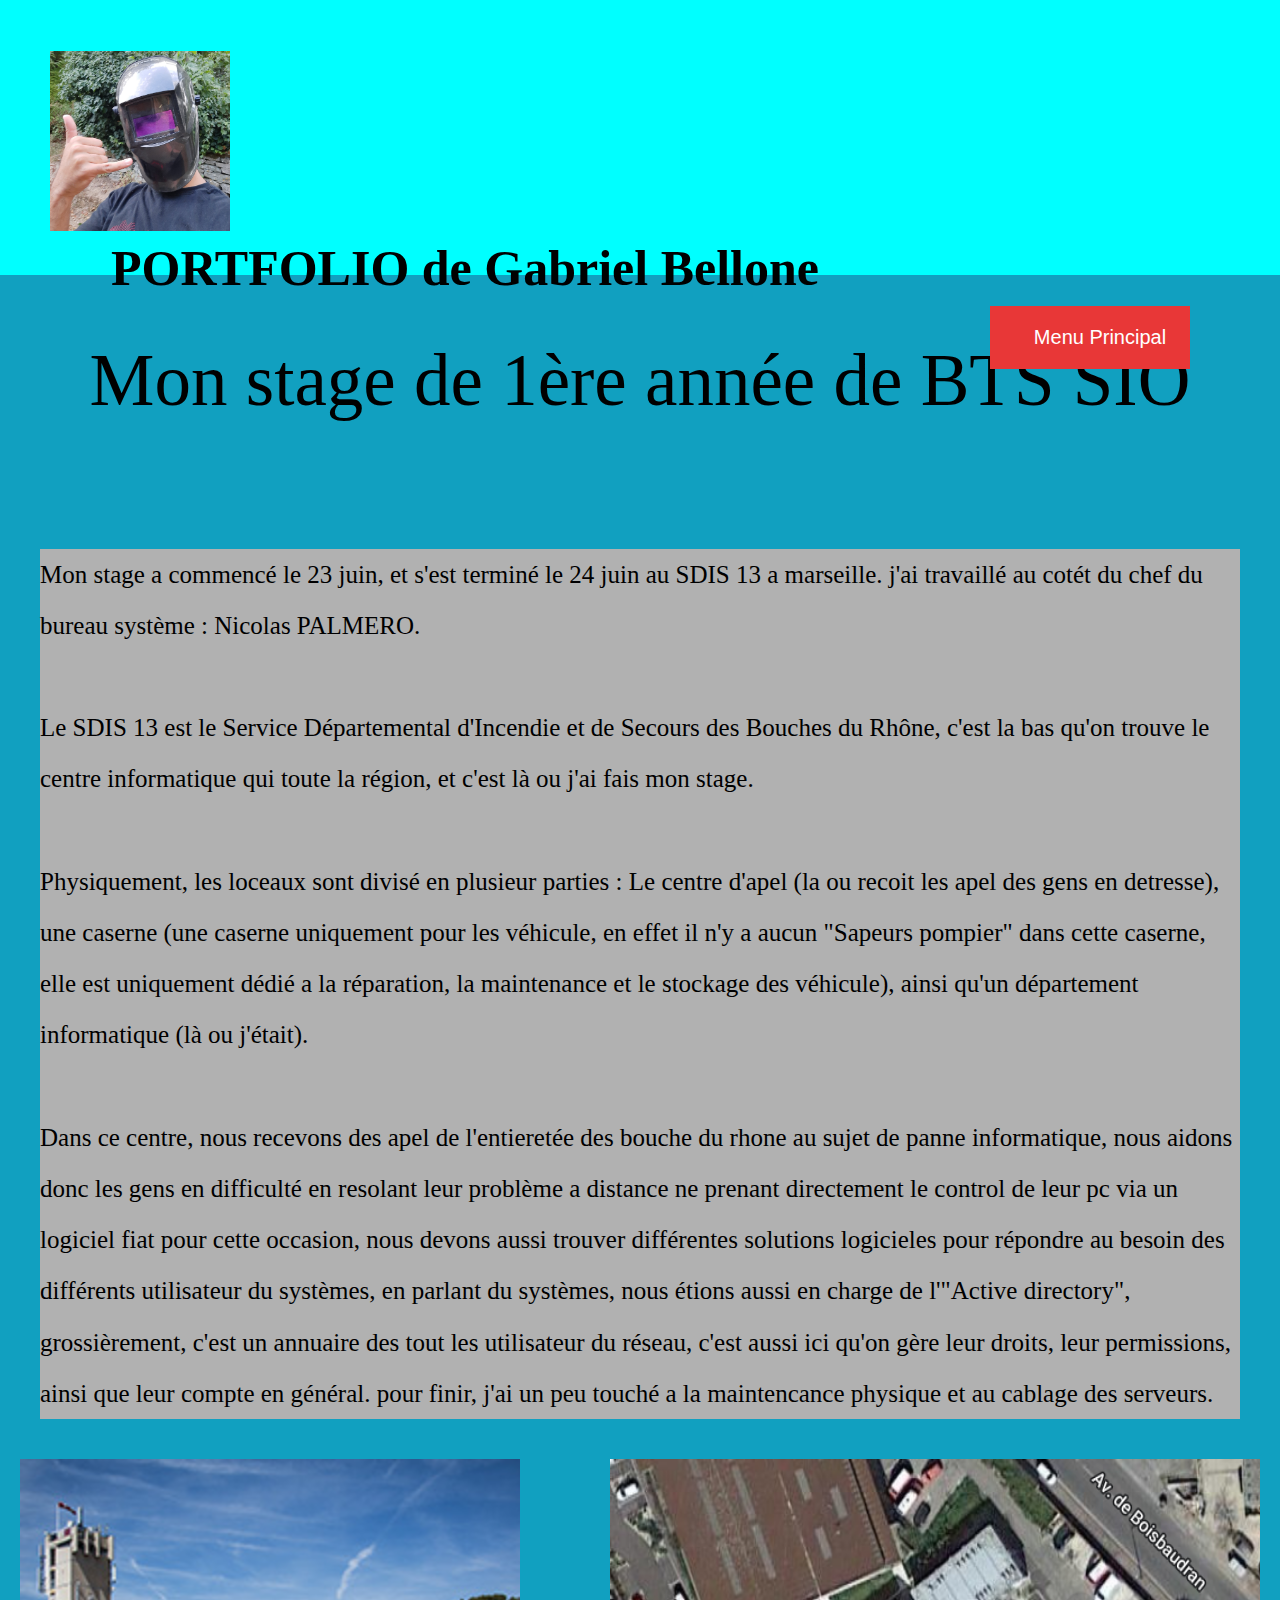
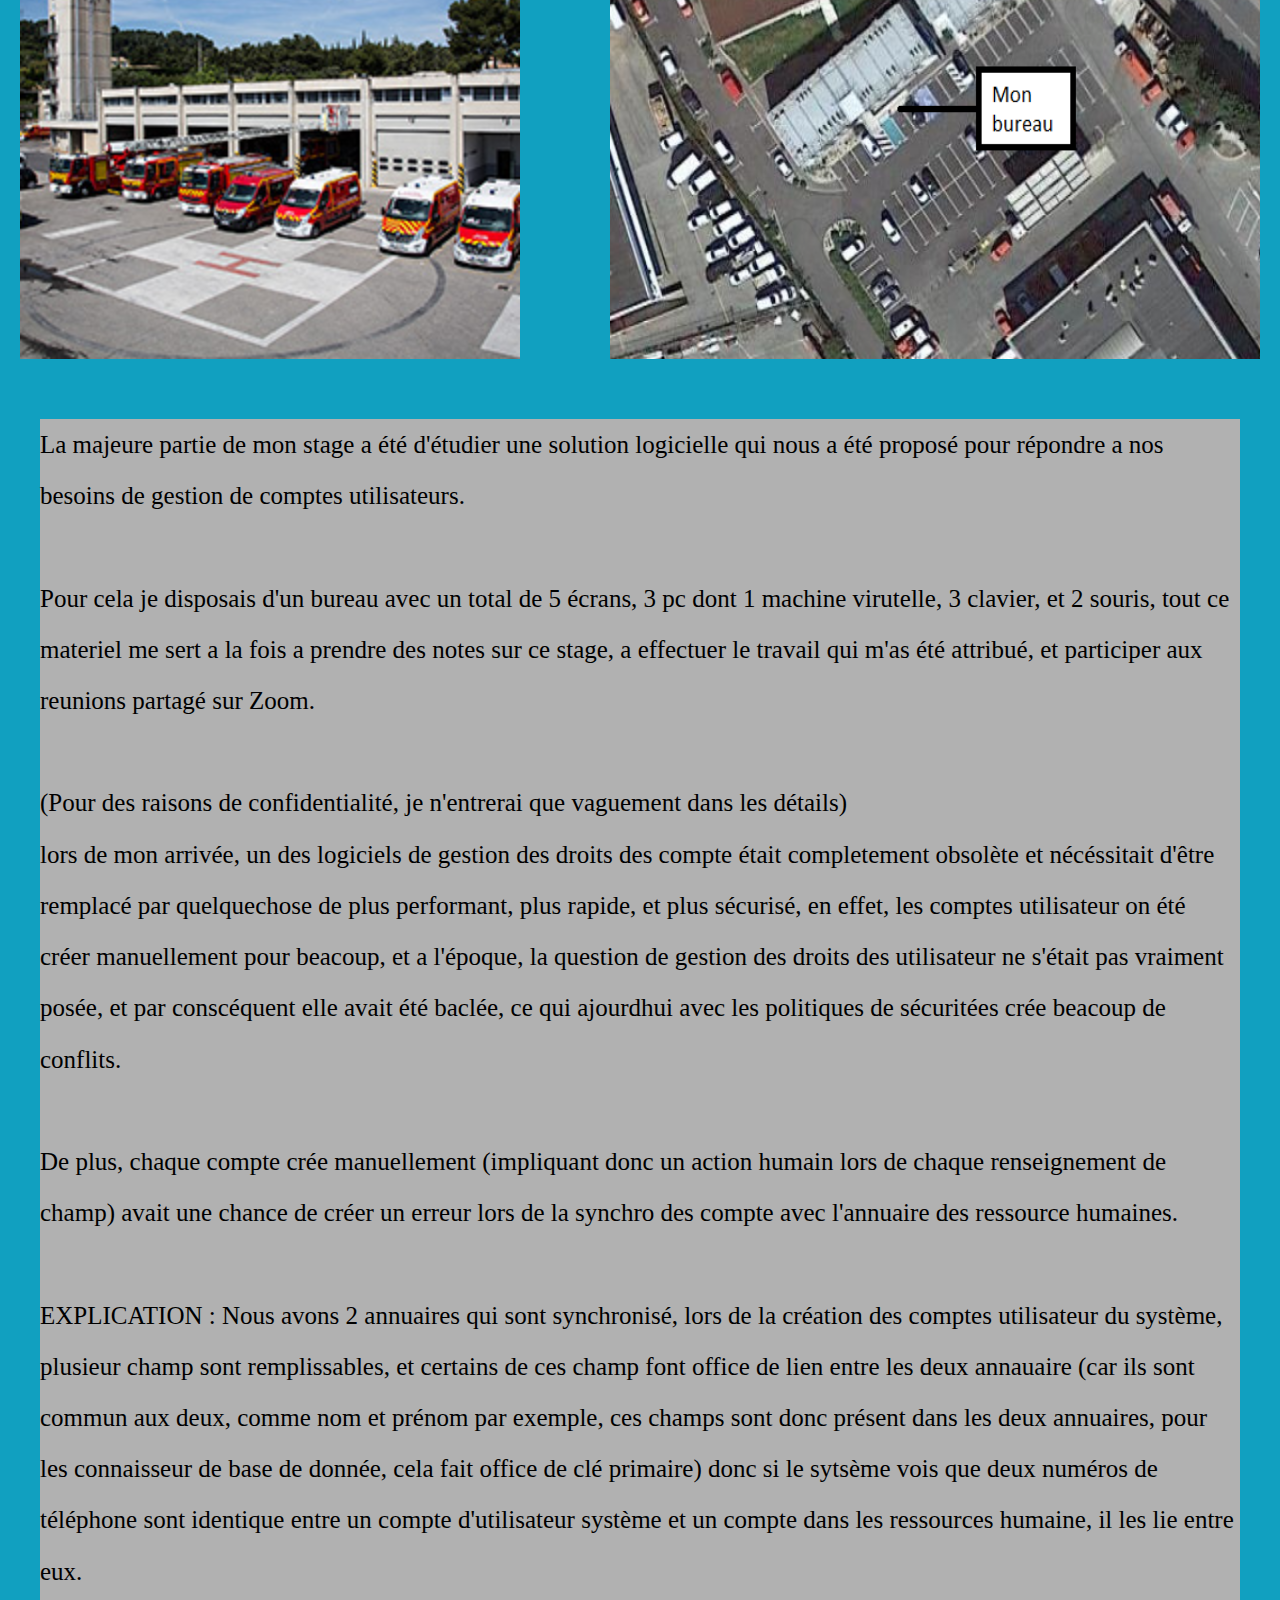
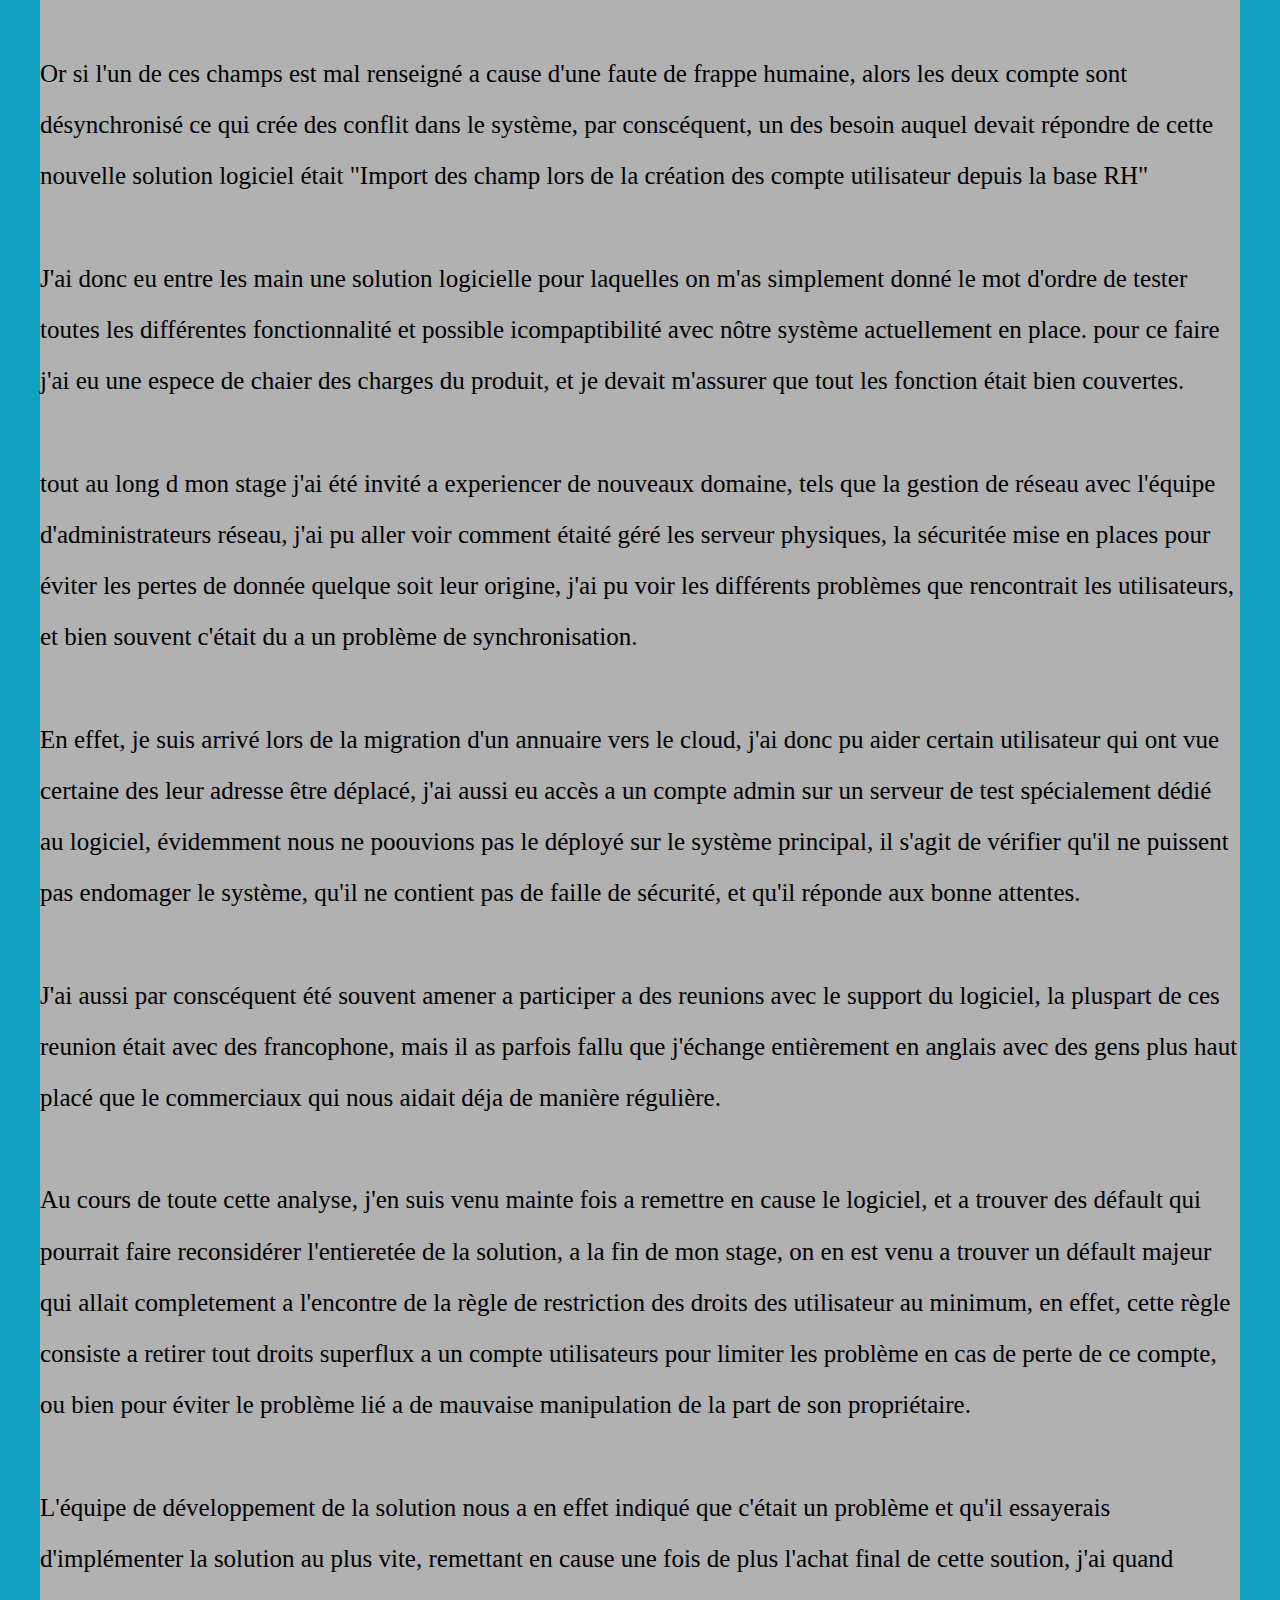
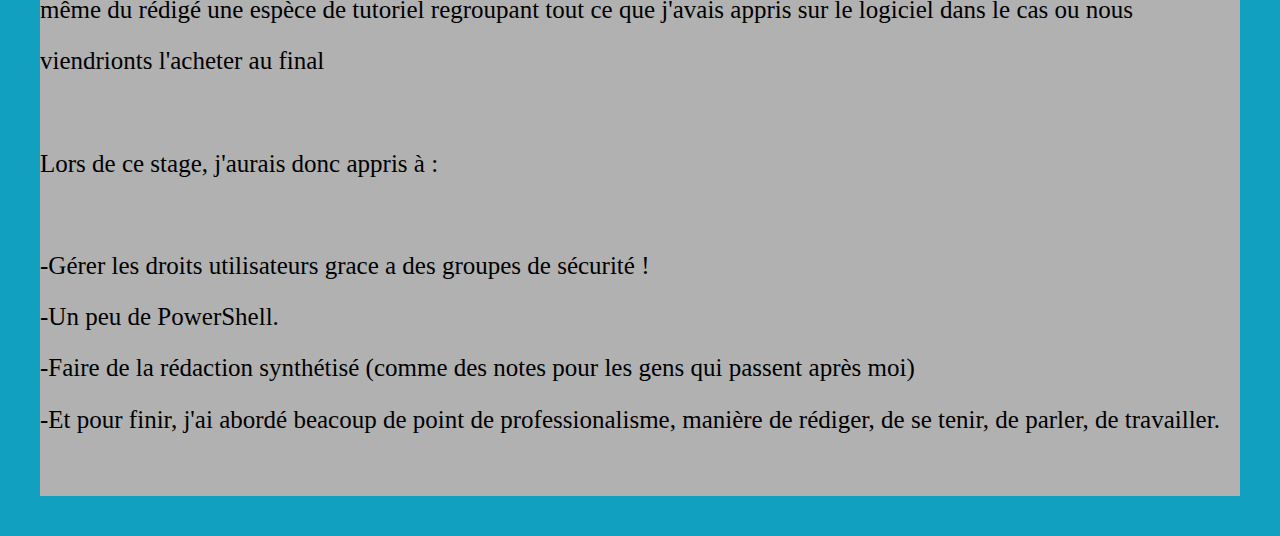
<file: stage.html>
<html>

<head>
    <FONT face="Calibri">
        <meta charset="utf-8">
        <title>Portfolio - GB</title>
        <link rel="stylesheet" href="polish.css" />

            
       

</head>

<body>

   
    <div id="headband">

        <br>
  
        <img src="PP.jpg" id="PP">  
        
    

        
        <div class="tableCenter">
            <p id="bio">&emsp;PORTFOLIO de Gabriel Bellone</p>
        <div class="tableCell">
            
            <div class="dropdown">
                
                <button class="boutonmenuprincipal" onClick="window.location.href = 'index.html';">Menu Principal</button>
                <div class="dropdown-child">
                    
                <a id="link1"href="moi.html">À propos de moi !</a>
                <a id="link2"href="bts.html">Le BTS SIO</a>
                <a id="link3"href="cv.html">Mon CV</a>
                <a id="link4"href="stage.html">Mes stages</a>
                <a id="link5"href="competences.html">Competences</a>
                <a id="link6"href="entreprise.html">Entreprises</a>
                <a id="link7"href="situation.html">Situation pro</a>
                <a id="link8"href="Travaux Personalisées.html">Travaux perso</a>
                <a id="link9"href="veilleTechno.html">Veille tehcno</a>
                <a id="link10"href="projet.html">Projet</a>
                <a id="link11"href="contact.html">Contact</a>
                </div>
                </div>
        </div>
        </div>
        </div>
    <Center id="titre">Mon stage de 1ère année de BTS SIO</Center>

    
<br>    
    
    
    <br>
    
    <p id="ptitextimagé">Mon stage a commencé le 23 juin, et s'est terminé le 24 juin au SDIS 13 a marseille. j'ai travaillé au cotét du chef du bureau système : Nicolas PALMERO.<br><br> Le SDIS 13 est le Service Départemental d'Incendie et de Secours des Bouches du Rhône, c'est la bas qu'on trouve le centre informatique qui toute la région, et c'est là ou j'ai fais mon stage.<br><br> Physiquement, les loceaux sont divisé en plusieur parties : Le centre d'apel (la ou recoit les apel des gens en detresse), une caserne (une caserne uniquement pour les véhicule, en effet il n'y a aucun "Sapeurs pompier" dans cette caserne, elle est uniquement dédié a la réparation, la maintenance et le stockage des véhicule), ainsi qu'un département informatique (là ou j'était).<br><br>Dans ce centre, nous recevons des apel de l'entieretée des bouche du rhone au sujet de panne informatique, nous aidons donc les gens en difficulté en resolant leur problème a distance ne prenant directement le control de leur pc via un logiciel fiat pour cette occasion, nous devons aussi trouver différentes solutions logicieles pour répondre au besoin des différents utilisateur du systèmes, en parlant du systèmes, nous étions aussi en charge de l'"Active directory", grossièrement, c'est un annuaire des tout les utilisateur du réseau, c'est aussi ici qu'on gère leur droits, leur permissions, ainsi que leur compte en général. pour finir, j'ai un peu touché a la maintencance physique et au cablage des serveurs.</p>
<img src="SDIS.jpg" class="imgcoolgauch2">
<img src="Sdis info.png" class="imgcooldroit2">

<br>
<p id="ptitextimagé">La majeure partie de mon stage a été d'étudier une solution logicielle qui nous a été proposé pour répondre a nos besoins de gestion de comptes utilisateurs. <br><br> Pour cela je disposais d'un bureau avec un total de 5 écrans, 3 pc dont 1 machine virutelle, 3 clavier, et 2 souris, tout ce materiel me sert a la fois a prendre des notes sur ce stage, a effectuer le travail qui m'as été attribué, et participer aux reunions partagé sur Zoom.<br><br>
(Pour des raisons de confidentialité, je n'entrerai que vaguement dans les détails)<br> lors de mon arrivée, un des logiciels de gestion des droits des compte était completement obsolète et nécéssitait d'être remplacé par quelquechose de plus performant, plus rapide, et plus sécurisé, en effet, les comptes utilisateur on été créer manuellement pour beacoup, et a l'époque, la question de gestion des droits des utilisateur ne s'était pas vraiment posée, et par conscéquent elle avait été baclée, ce qui ajourdhui avec les politiques de sécuritées crée beacoup de conflits. <br><br> De plus, chaque compte crée manuellement (impliquant donc un action humain lors de chaque renseignement de champ) avait une chance de créer un erreur lors de la synchro des compte avec l'annuaire des ressource humaines.<br><br> EXPLICATION : Nous avons 2 annuaires qui sont synchronisé, lors de la création des comptes utilisateur du système, plusieur champ sont remplissables, et certains de ces champ font office de lien entre les deux annauaire (car ils sont commun aux deux, comme nom et prénom par exemple, ces champs sont donc présent dans les deux annuaires, pour les connaisseur de base de donnée, cela fait office de clé primaire) donc si le sytsème vois que deux numéros de téléphone sont identique entre un compte d'utilisateur système et un compte dans les ressources humaine, il les lie entre eux. <br><br>Or si l'un de ces champs est mal renseigné a cause d'une faute de frappe humaine, alors les deux compte sont désynchronisé ce qui crée des conflit dans le système, par conscéquent, un des besoin auquel devait répondre de cette nouvelle solution logiciel était "Import des champ lors de la création des compte utilisateur depuis la base RH"<br><br> J'ai donc eu entre les main une solution logicielle pour laquelles on m'as simplement donné le mot d'ordre de tester toutes les différentes fonctionnalité et possible icompaptibilité avec nôtre système actuellement en place. pour ce faire j'ai eu une espece de chaier des charges du produit, et je devait m'assurer que tout les fonction était bien couvertes. <br><br> tout au long d mon stage j'ai été invité a experiencer de nouveaux domaine, tels que la gestion de réseau avec l'équipe d'administrateurs réseau, j'ai pu aller voir comment étaité géré les serveur physiques, la sécuritée mise en places pour éviter les pertes de donnée quelque soit leur origine, j'ai pu voir les différents problèmes que rencontrait les utilisateurs, et bien souvent c'était du a un problème de synchronisation.<br><br>En effet, je suis arrivé lors de la migration d'un annuaire vers le cloud, j'ai donc pu aider certain utilisateur qui ont vue certaine des leur adresse être déplacé, j'ai aussi eu accès a un compte admin  sur un serveur de test spécialement dédié au logiciel, évidemment nous ne poouvions pas le déployé sur le système principal, il s'agit de vérifier qu'il ne puissent pas endomager le système, qu'il ne contient pas de faille de sécurité, et qu'il réponde aux bonne attentes.<br><br>J'ai aussi par conscéquent été souvent amener a participer a des reunions avec le support du logiciel, la pluspart de ces reunion était avec des francophone, mais il as parfois fallu que j'échange entièrement en anglais avec des gens plus haut placé que le commerciaux qui nous aidait déja de manière régulière. <br><br> Au cours de toute cette analyse, j'en suis venu mainte fois a remettre en cause le logiciel, et a trouver des défault qui pourrait faire reconsidérer l'entieretée de la solution, a la fin de mon stage, on en est venu a trouver un défault majeur qui allait completement a l'encontre de la règle de restriction des droits des utilisateur au minimum, en effet, cette règle consiste a retirer tout droits superflux a un compte utilisateurs pour limiter les problème en cas de perte de ce compte, ou bien pour éviter le problème lié a de mauvaise manipulation de la part de son propriétaire. <br><br>L'équipe de développement de la solution nous a en effet indiqué que c'était un problème et qu'il essayerais d'implémenter la solution au plus vite, remettant en cause une fois de plus l'achat final de cette soution, j'ai quand même du rédigé une espèce de tutoriel regroupant tout ce que j'avais appris sur le logiciel dans le cas ou nous viendrionts l'acheter au final<br><br> Lors de ce stage, j'aurais donc appris à :<br><br> -Gérer les droits utilisateurs grace a des groupes de sécurité !<br>-Un peu de PowerShell.<br>-Faire de la rédaction synthétisé (comme des notes pour les gens qui passent après moi)<br>-Et pour finir, j'ai abordé beacoup de point de professionalisme, manière de rédiger, de se tenir, de parler, de travailler. <br><br></p>



</body>

</html>
</file>
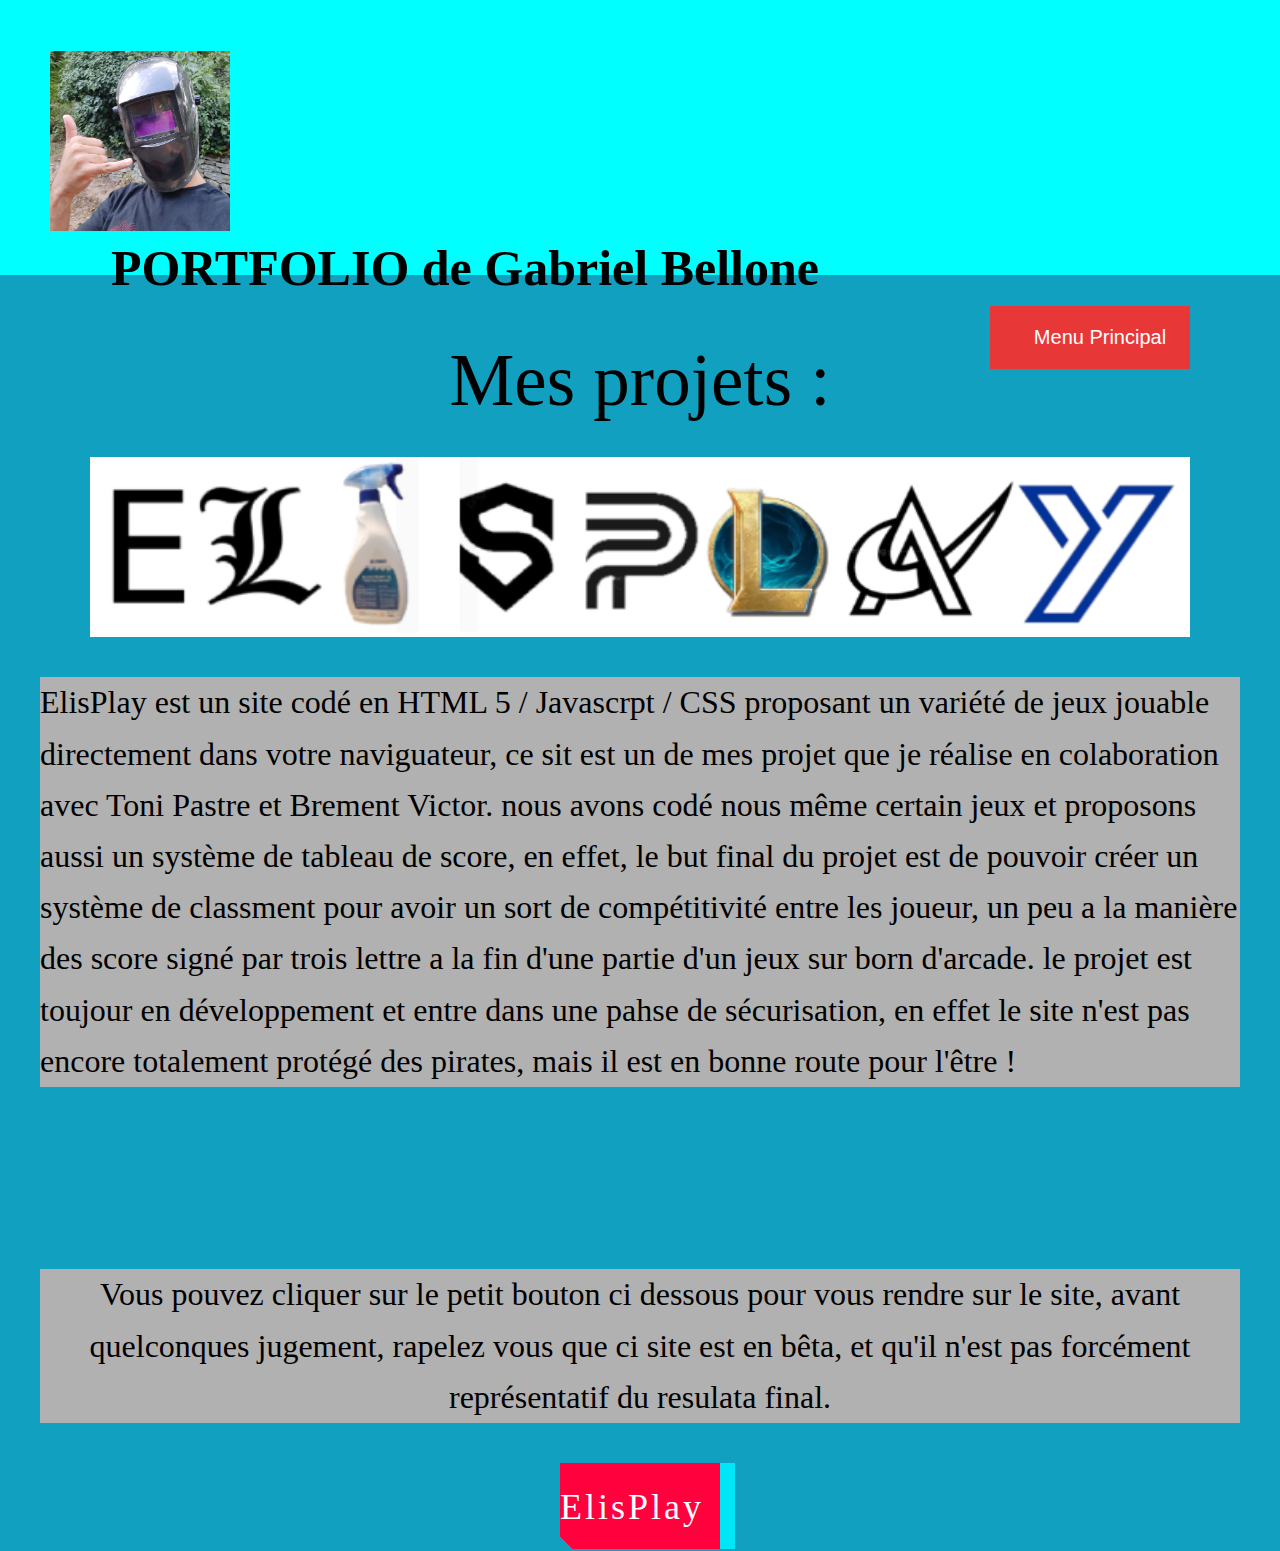
<file: Travaux Personalisées.html>
<html>

<head>
    <FONT face="Calibri">
        <meta charset="utf-8">
        <title>Portfolio - GB</title>
        <link rel="stylesheet" href="polish.css" />

            
       

</head>

<body>

   
    <div id="headband">

        <br>
  
        <img src="PP.jpg" id="PP">  
        
    

        
        <div class="tableCenter">
            <p id="bio">&emsp;PORTFOLIO de Gabriel Bellone</p>
        <div class="tableCell">
            
            <div class="dropdown">
                
                <button class="boutonmenuprincipal" onClick="window.location.href = 'index.html';">Menu Principal</button>
                <div class="dropdown-child">
                    
                <a id="link1"href="moi.html">À propos de moi !</a>
                <a id="link2"href="bts.html">Le BTS SIO</a>
                <a id="link3"href="cv.html">Mon CV</a>
                <a id="link4"href="stage.html">Mes stages</a>
                <a id="link5"href="competences.html">Competences</a>
                <a id="link6"href="entreprise.html">Entreprises</a>
                <a id="link7"href="situation.html">Situation pro</a>
                <a id="link8"href="Travaux Personalisées.html">Travaux perso</a>
                <a id="link9"href="veilleTechno.html">Veille tehcno</a>
                <a id="link10"href="projet.html">Projet</a>
                <a id="link11"href="contact.html">Contact</a>
                </div>
                </div>
        </div>
        </div>
        </div>
<p id="titre"> Mes projets : </p>
<br>
        <img src="elis.png" id="ELIS">

        <p id="textimagé">ElisPlay est un site codé en HTML 5 / Javascrpt / CSS proposant un variété de jeux jouable directement dans votre naviguateur, ce sit est un de mes projet que je réalise en colaboration avec Toni Pastre et Brement Victor. nous avons codé nous même certain jeux et proposons aussi un système de tableau de score, en effet, le but final du projet est de pouvoir créer un système de classment pour avoir un sort de compétitivité entre les joueur, un peu a la manière des score signé par trois lettre a la fin d'une partie d'un jeux sur born d'arcade. le projet est toujour en développement et entre dans une pahse de sécurisation, en effet le site n'est pas encore totalement protégé des pirates, mais il est en bonne route pour l'être !</p>

        <br>
        <br>
        <br>
    <center id="textimagé">Vous pouvez cliquer sur le petit bouton ci dessous pour vous rendre sur le site, avant quelconques jugement, rapelez vous que ci site est en bêta, et qu'il n'est pas forcément représentatif du resulata final.</center>

    <!-- <button id="Elibouton" onClick="window.location.href = 'https://elisplay.herokuapp.com/login';">Menu Principal</button> -->

    <link rel="preconnect" href="https://fonts.gstatic.com"> 
    <link href="https://fonts.googleapis.com/css2?family=Bebas+Neue&display=swap">
  
    <button id="Elibouton"onClick="window.location.href = 'https://elisplay.herokuapp.com/login';">ElisPlay</button>
</body>

</html>
</file>
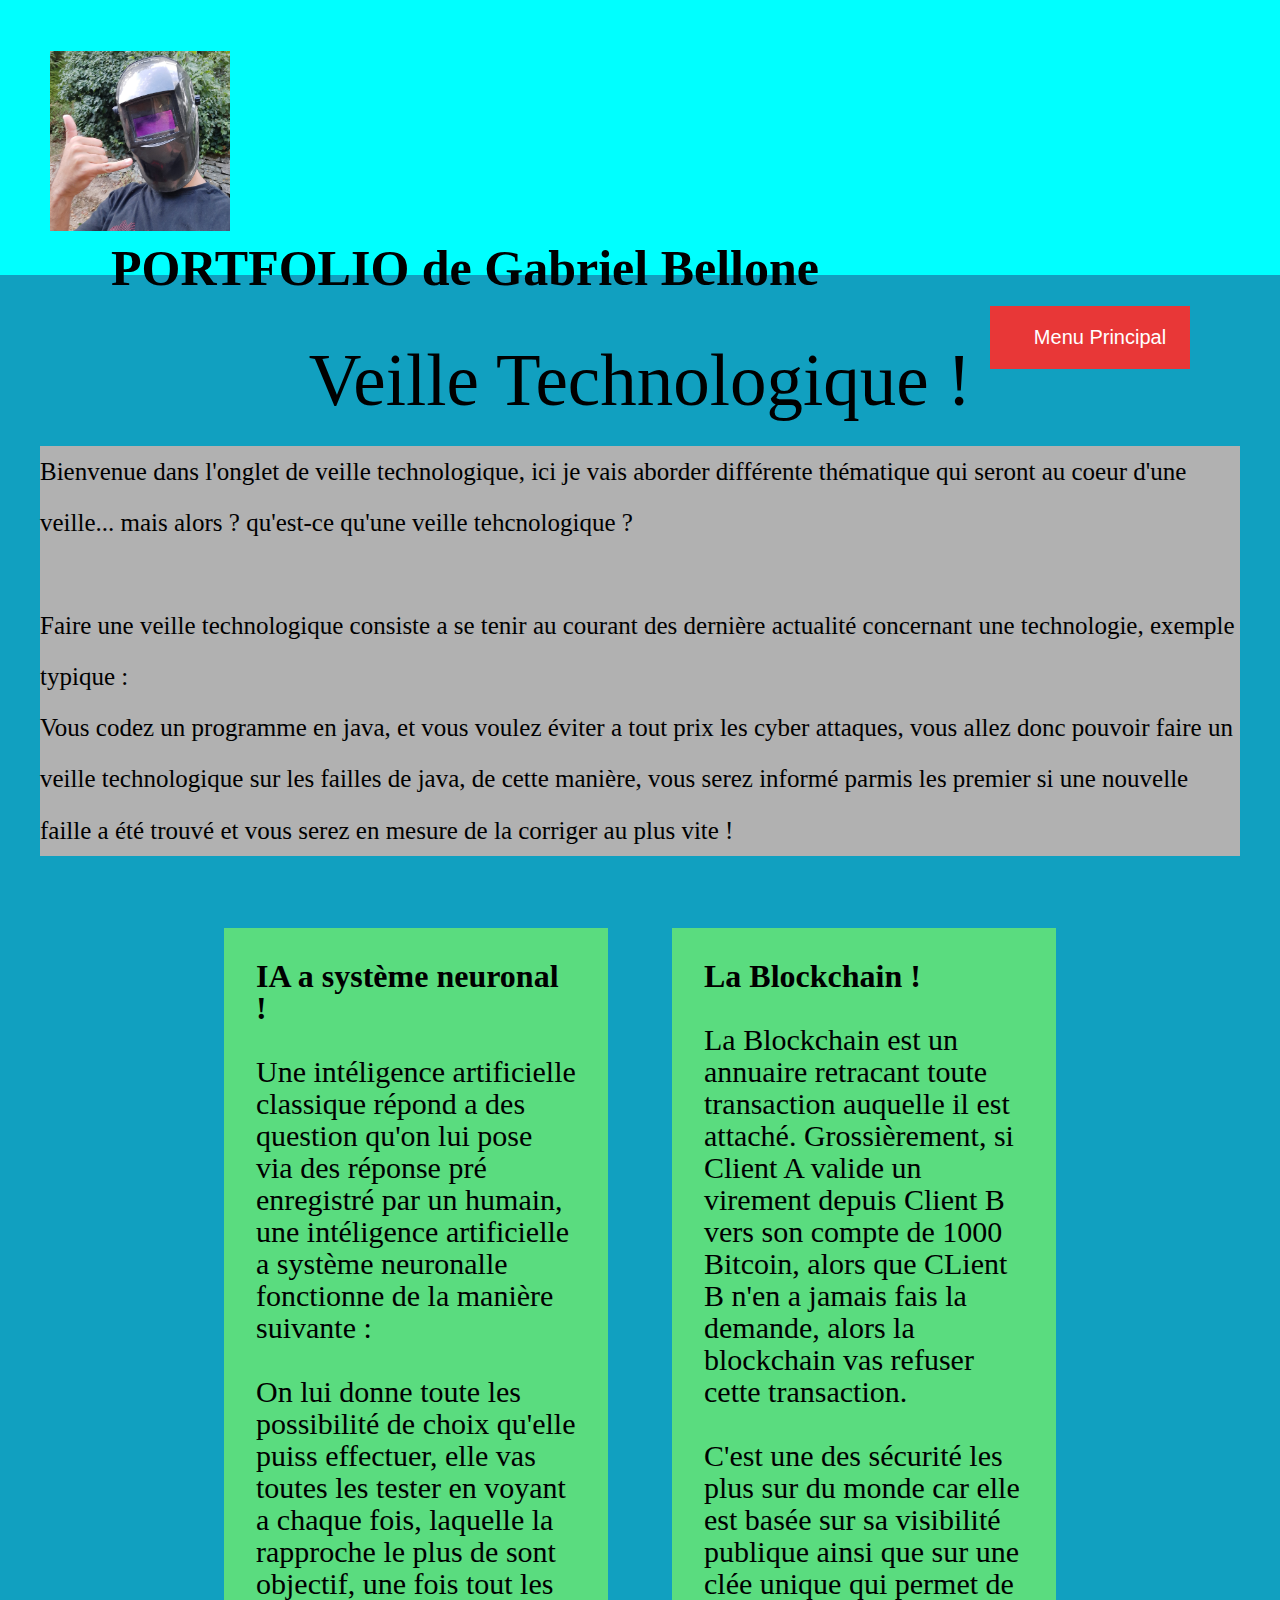
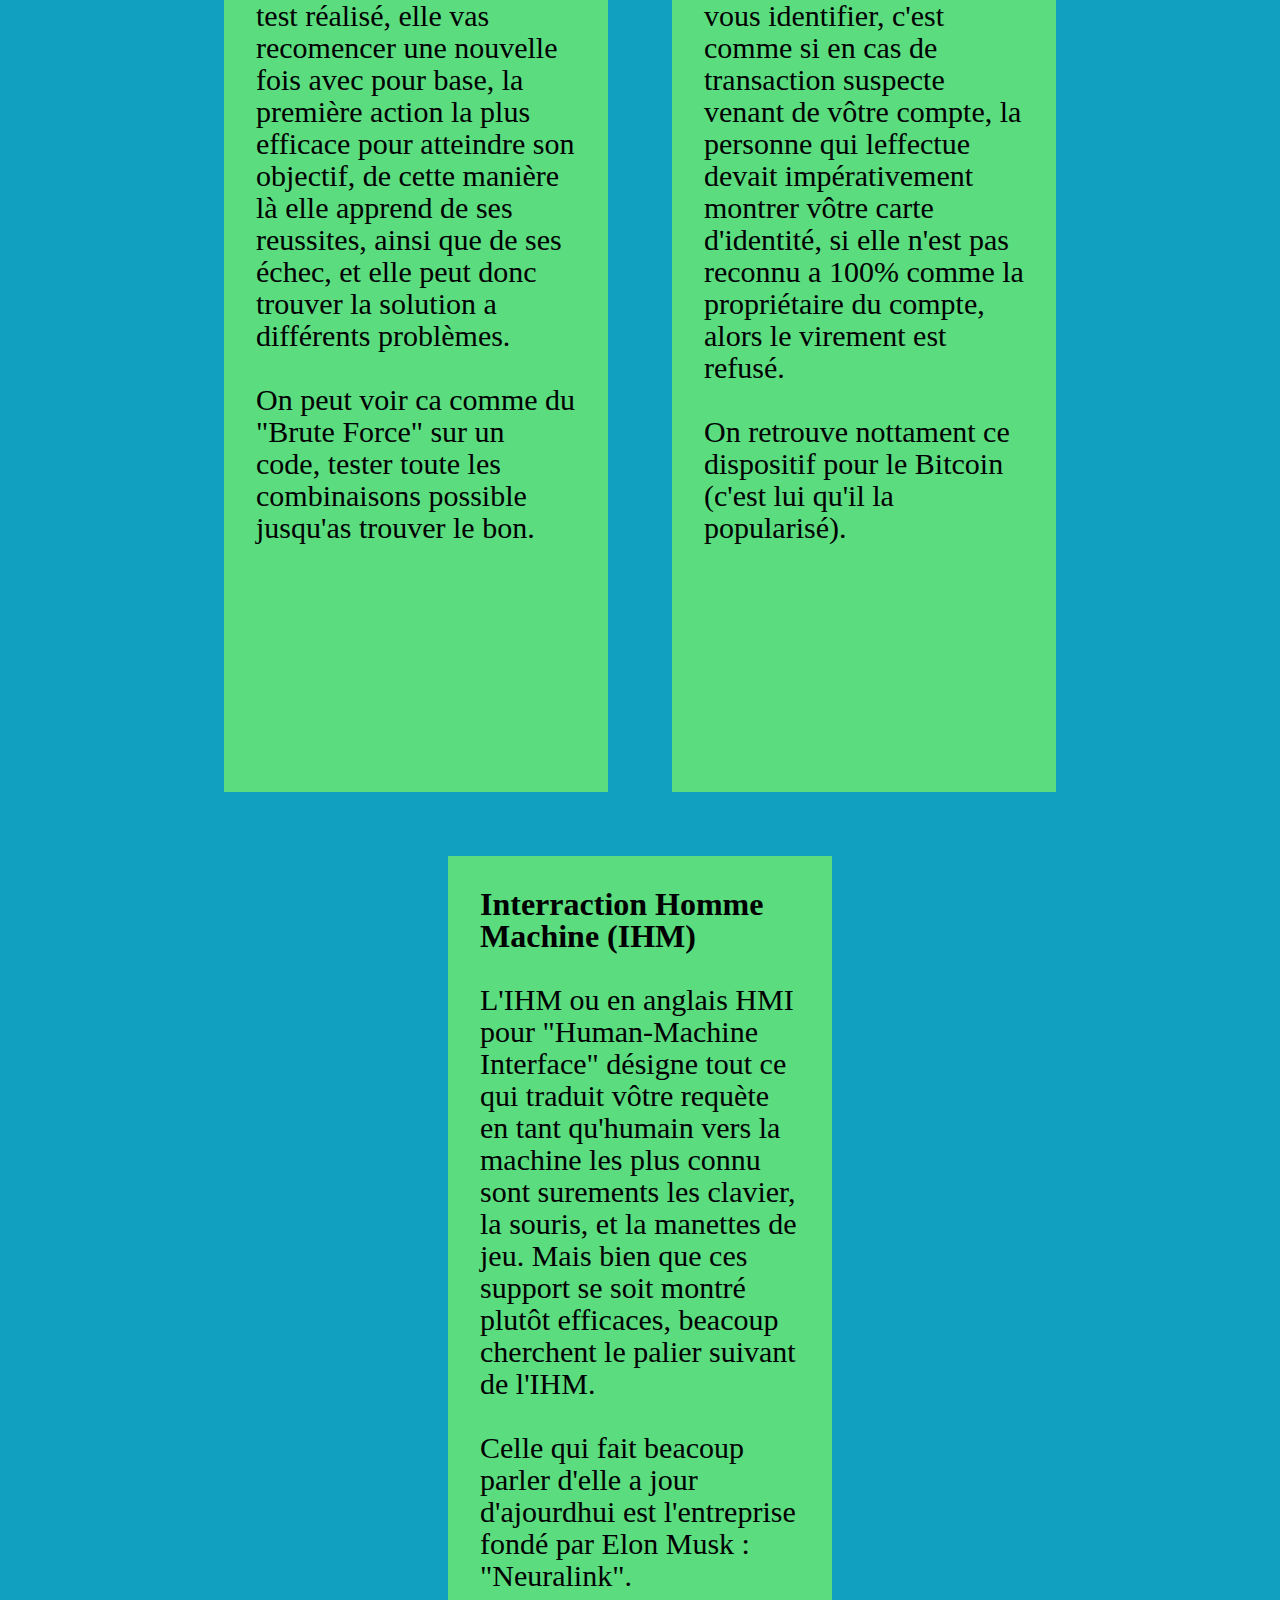
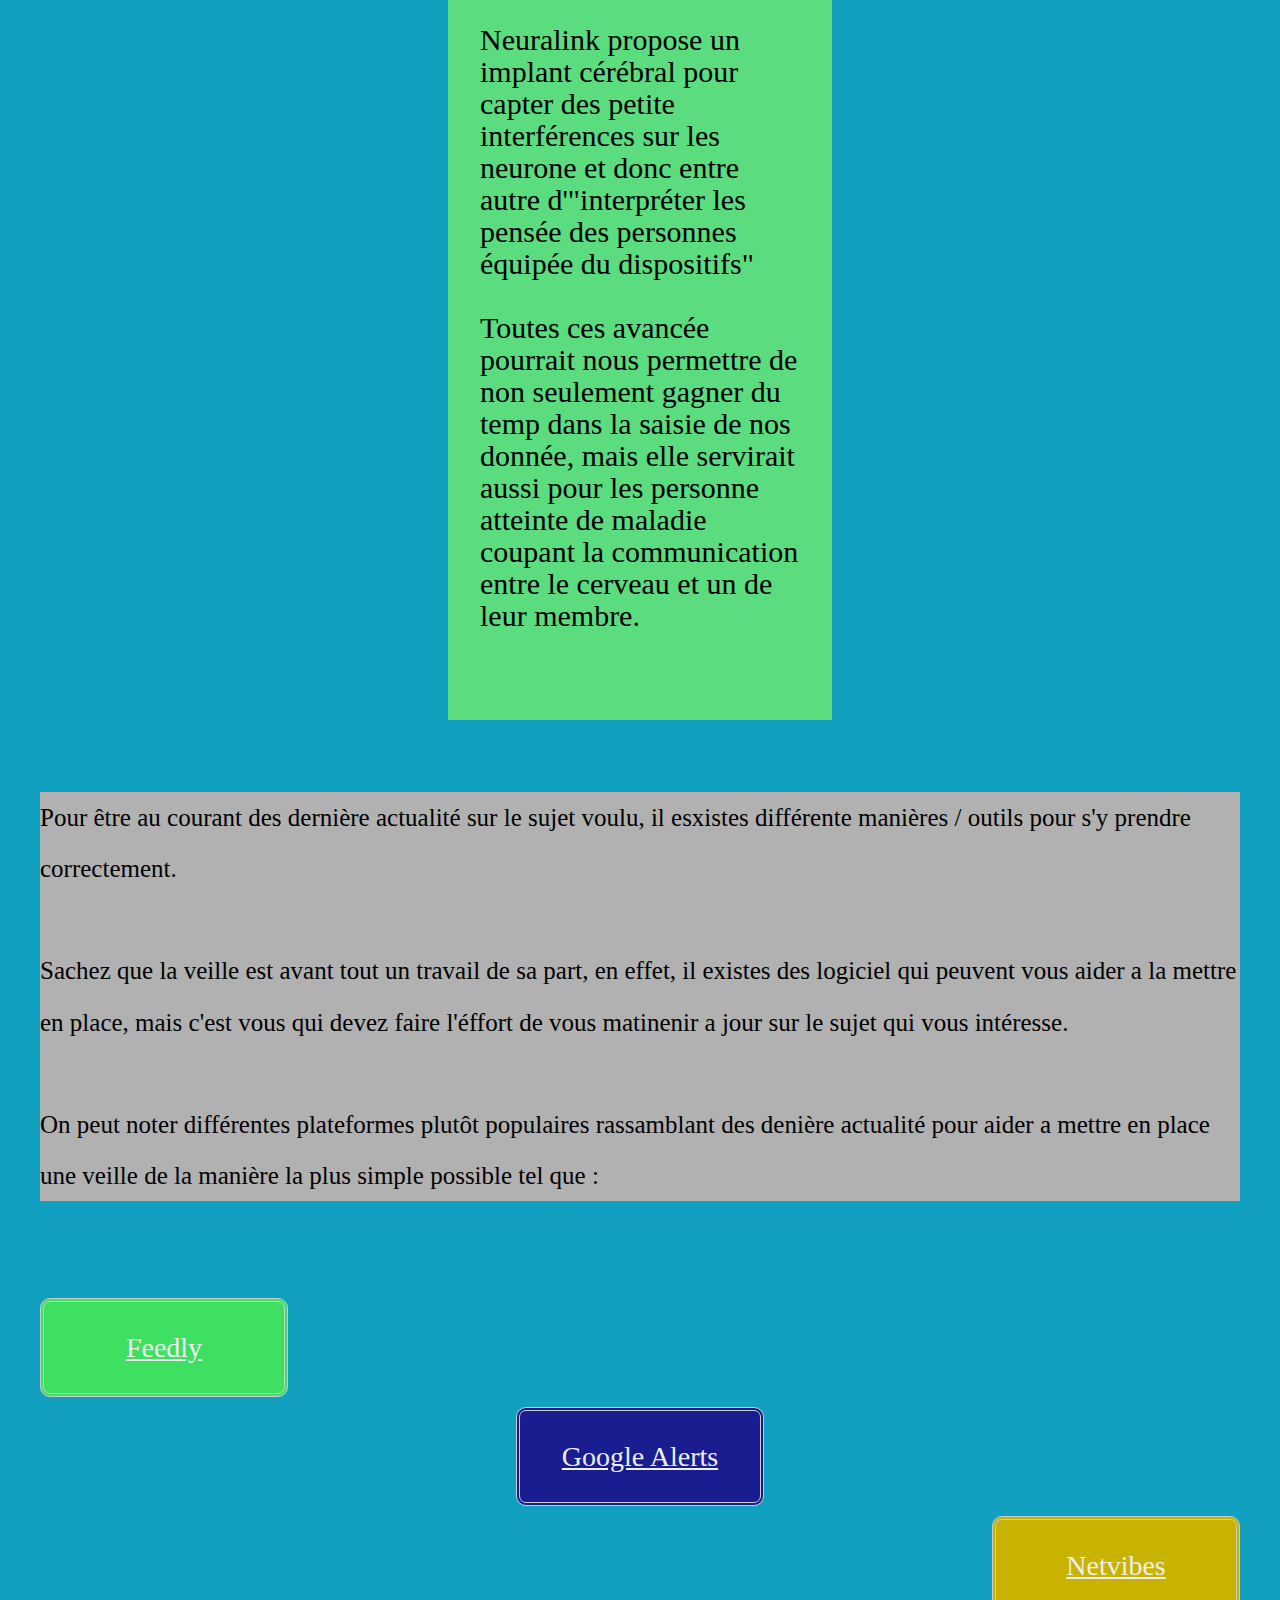
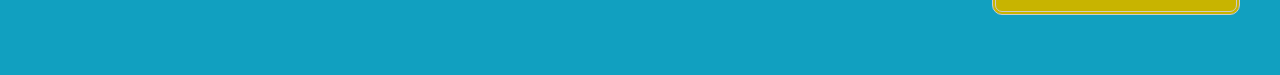
<file: veilleTechno.html>
<html>

<head>
    <FONT face="Calibri">
        <meta charset="utf-8">
        <title>Portfolio - GB</title>
        <link rel="stylesheet" href="polish.css" />

            
       

</head>

<body>

   
    <div id="headband">

        <br>
  
        <img src="PP.jpg" id="PP">  
        
    

        
        <div class="tableCenter">
            <p id="bio">&emsp;PORTFOLIO de Gabriel Bellone</p>
        <div class="tableCell">
            
            <div class="dropdown">
                
                <button class="boutonmenuprincipal" onClick="window.location.href = 'index.html';">Menu Principal</button>
                <div class="dropdown-child">
                    
                <a id="link1"href="moi.html">À propos de moi !</a>
                <a id="link2"href="bts.html">Le BTS SIO</a>
                <a id="link3"href="cv.html">Mon CV</a>
                <a id="link4"href="stage.html">Mes stages</a>
                <a id="link5"href="competences.html">Competences</a>
                <a id="link6"href="entreprise.html">Entreprises</a>
                <a id="link7"href="situation.html">Situation pro</a>
                <a id="link8"href="Travaux Personalisées.html">Travaux perso</a>
                <a id="link9"href="veilleTechno.html">Veille tehcno</a>
                <a id="link10"href="projet.html">Projet</a>
                <a id="link11"href="contact.html">Contact</a>
                </div>
                </div>
        </div>
        </div>
        </div>


        <center id="Titre"> Veille Technologique !</center>

        <p id="ptitextimagé"> Bienvenue dans l'onglet de veille technologique, ici je vais aborder différente thématique qui seront au coeur d'une veille... mais alors ? qu'est-ce qu'une veille tehcnologique ?<br><br>Faire une veille technologique consiste a se tenir au courant des dernière actualité concernant une technologie, exemple typique : <br> Vous codez un programme en java, et vous voulez éviter a tout prix les cyber attaques, vous allez donc pouvoir faire un veille technologique sur les failles de java, de cette manière, vous serez informé parmis les premier si une nouvelle faille a été trouvé et vous serez en mesure de la corriger au plus vite !</p>

        <ul id="Veil">
            <li>
              <a href="#">
                <h2 id="jsp">IA a système neuronal !</h2>
                <p id="jsp2"><br>Une intéligence artificielle classique répond a des question qu'on lui pose via des réponse pré enregistré par un humain, une intéligence artificielle a système neuronalle fonctionne de la manière suivante : <br><br> On lui donne toute les possibilité de choix qu'elle puiss effectuer, elle vas toutes les tester en voyant a chaque fois, laquelle la rapproche le plus de sont objectif, une fois tout les test réalisé, elle vas recomencer une nouvelle fois avec pour base, la première action la plus efficace pour atteindre son objectif, de cette manière là elle apprend de ses reussites, ainsi que de ses échec, et elle peut donc trouver la solution a différents problèmes.<br><br>On peut voir ca comme du "Brute Force" sur un code, tester toute les combinaisons possible jusqu'as trouver le bon.</p>
              </a>
            </li>
            
            <li>
              <a href="#">
                <h2 id="jsp">La Blockchain !</h2>
                <p id="jsp2"><br>La Blockchain est un annuaire retracant toute transaction auquelle il est attaché. Grossièrement, si Client A valide un virement depuis Client B vers son compte de 1000 Bitcoin, alors que CLient B n'en a jamais fais la demande, alors la blockchain vas refuser cette transaction.<br><br>C'est une des sécurité les plus sur du monde car elle est basée sur sa visibilité publique ainsi que sur une clée unique qui permet de vous identifier, c'est comme si en cas de transaction suspecte venant de vôtre compte, la personne qui leffectue devait impérativement montrer vôtre carte d'identité, si elle n'est pas reconnu a 100% comme la propriétaire du compte, alors le virement est refusé. <br><br>On retrouve nottament ce dispositif pour le Bitcoin (c'est lui qu'il la popularisé).</p>
              </a>
            </li>
            <li>
                <a href="#">
                  <h2 id="jsp">Interraction Homme Machine (IHM)</h2>
                  <p id="jsp2"><br>L'IHM ou en anglais HMI pour "Human-Machine Interface" désigne tout ce qui traduit vôtre requète en tant qu'humain vers la machine les plus connu sont surements les clavier, la souris, et la manettes de jeu. Mais bien que ces support se soit montré plutôt efficaces, beacoup cherchent le palier suivant de l'IHM. <br><br> Celle qui fait beacoup parler d'elle a jour d'ajourdhui est l'entreprise fondé par Elon Musk : "Neuralink".<br><br> Neuralink propose un implant cérébral pour capter des petite interférences sur les neurone et donc entre autre d'"interpréter les pensée des personnes équipée du dispositifs" <br><br> Toutes ces avancée pourrait nous permettre de non seulement gagner du temp dans la saisie de nos donnée, mais elle servirait aussi pour les personne atteinte de maladie coupant la communication entre le cerveau et un de leur membre.</p>
                </a>
              </li>
          </ul>

          <p id="ptitextimagé">Pour être au courant des dernière actualité sur le sujet voulu, il esxistes différente manières / outils pour s'y prendre correctement. <br><br>Sachez que la veille est avant tout un travail de sa part, en effet, il existes des logiciel qui peuvent vous aider a la mettre en place, mais c'est vous qui devez faire l'éffort de vous matinenir a jour sur le sujet qui vous intéresse. <br><br> On peut noter différentes plateformes plutôt populaires rassamblant des denière actualité pour aider a mettre en place une veille de la manière la plus simple possible tel que :</p>
<br><br>

<a href="https://feedly.com/" id="NotoriousBIG">Feedly</a>

<a href="https://www.google.fr/alerts" id="NotoriousBIG2">Google Alerts</a>

<a href="https://www.netvibes.com/fr" id="NotoriousBIG3">Netvibes</a>
<br>

</body>

</html>
</file>
<file: polish.css>
@import url(https://fonts.googleapis.com/css?family=Montserrat);

body {
  height: 250px;
  max-height: 100%;
  font-family: 'Montserrat', sans-serif;
  font-size: 2.0rem;
  line-height: 1.6em;
  margin: 0;
  padding: 0;
  background-color: rgb(17, 160, 192);
}

#headband {
  position: relative;
  display: inline-block;
  width: 100%;
  /*height: 60%;*/
  height: 110%;
  margin-bottom: 5rem;
  text-align: center;
  color: black;
  background: cyan no-repeat center center;
  background-size: cover;
  display: inline-block;
}

.tableCenter {

  vertical-align: middle;
}

.tableCell {
  position: relative;
  width: 80%;
  max-width: 700px;
  margin: 0 auto;


}

.username {
  margin: 10px 0 10px 0;
  font-size: 5rem;
  letter-spacing: -5px;
}

#bio {
  margin: 0;
  font-size: 50px;
  line-height: 1.5em;
  font-weight: 300;
  letter-spacing: 0;
  display: inline-block;
  padding-right: 400px;
  font-weight: bold;
  display: inline-block;
}

.boutonmenuprincipal {

  background-color: #e83737;
  color: white;
  border: none;
  cursor: pointer;
  padding: 20px;
  padding-right: 0px;
  font-size: 20px;
  min-width: 200px;

  display: inline-block;

}

.boutonmenuprincipal:hover {

  background-color: #ff4444;
}

.dropdown {
  margin-left: 700px;
  position: relative;
  display: inline-block;

}

.dropdown-child {
  display: none;
  background-color: darkgray;
  min-width: 300px;
  min-height: 500px;
  position: absolute;
  z-index: 1;
  font-size: 20px;
  margin-left: -50px;
}

#lienkool{

  font-size: 60px;
  text-align: center;

}

#lienzarb{
  font-size: 60px;
  text-align: center;
padding-left: 20px;
}
#link1:hover {
  background-color: rgb(114, 242, 91);
}

#link2:hover {
  background-color: rgb(114, 242, 91);
}

#link3:hover {
  background-color: rgb(114, 242, 91);
}

#link4:hover {
  background-color: rgb(114, 242, 91);
}

#link5:hover {
  background-color: rgb(114, 242, 91);
}

#link6:hover {
  background-color: rgb(114, 242, 91);
}

#link7:hover {
  background-color: rgb(114, 242, 91);
}

#link8:hover {
  background-color: rgb(114, 242, 91);
}

#link9:hover {
  background-color: rgb(114, 242, 91);
}

#link10:hover {
  background-color: rgb(114, 242, 91);
}

#link11:hover {
  background-color: rgb(114, 242, 91);
}

.dropdown-child a {
  font-size: 20px;
  color: white;
  padding: 20px;
  text-decoration: none;
  display: inline-block;
  max-height: 18px;
  color: black;

}

.dropdown:hover .dropdown-child {
  display: block;
}

#PP {
  width: 180px;
  height: 180px;
  border: 400px;



  z-index: 2;
  display: inline-block;
  vertical-align: top;
  float: left;
  padding-left: 50px;

}

#grando {
  z-index: -3;
}

#titre {
  font-size: 73px;
 text-align: center;
 
}

#textimagé {
  display: inline-block;
  margin: 40px;
  background-color: rgb(177, 177, 177);

}

#ptitextimagé {
  display: inline-block;
  margin: 40px;
  background-color: rgb(177, 177, 177);
 font-size: 25px;
}

.BG {
  width: 480px;
  height: 480px;
  display: inline;
  float: right;
  margin-right: 40px;
  margin-bottom: 40px;
  display: block;

  overflow: hidden;
  border: 1px solid #000;
}
.BG spec {
  width: 680px;
  height: 480px;
  display: inline;
  float: right;
  margin-right: 40px;
  margin-bottom: 40px;
  display: block;

  overflow: hidden;
  border: 1px solid #000;
}

.BG img {

  width: 100%;
  height: 100%;
  -webkit-transition: all 0.2s;
  -moz-transition: all 0.2s;
  -ms-transition: all 0.2s;
  -o-transition: all 0.2s;
  transition: all 0.2s;
}

.BG:hover {
  transform: rotate(5deg) scale(1.2);
}

.imgcooldroit {
  float: right;
  width: 500px;
  height: 740px;
}

.imgcooldroit2 {
  margin-right: 20px;
  float: right;
  width: 650px;
  height: 500px;
  margin-bottom: 20px;
}
.imgcoolgauch2 {
  margin-bottom: 20px;
  margin-left: 20px;
  float: left;
  width: 500px;
  height: auto;
}

#mid {

  margin-left: auto;
  margin-right: auto;
  width: 1340px;
  height: 1000px;

}

#CVWORD {

  float: left;

  margin-left: 80px;

}

#CVPDF {

  float: right;

  margin-right: 80px;

}

* {
  margin: 0;
  padding: 0;
}

#jsp {
  font-weight: bold;
  font-size: 2rem;
}

#jsp2  {
  font-size: 30px;
  font-weight: normal;
}

ul,
li {
  list-style: none;
}

ul {
  display: flex;
  flex-wrap: wrap;
  justify-content: center;
}

ul li a {
  text-decoration: none;
  color: #000;
  background: rgb(235, 235, 34);
  display: block;
  height: 650px;
  ;
  width: 320px;
  padding: 1em;
}

#Veil li a {
  text-decoration: none;
  color: #000;
  background: rgb(90, 220, 127);
  display: block;
  height: 1400px;
  ;
  width: 320px;
  padding: 1em;
  line-height: 1em;
}

ul li {
  margin: 1em;
}

#ELIS {

  height: 180px;
  ;
  width: 1100px;
  text-align: center;
  margin: auto;
  display: flex;
}

#Elibouton, button::after {
    width: 160px;
    height: 86px;
    font-size: 36px;
    font-family: 'Georgia', cursive;
    background: linear-gradient(45deg, transparent 5%, #FF013C 5%);
    border: 0;
    color: #fff;
    letter-spacing: 3px;
    line-height: 88px;
    box-shadow: 15px 0px 0px #00E6F6;
    outline: transparent;
    position: relative;
    text-align: center;
    margin: auto;
    margin-bottom: 40px;
    display: flex;
  }
  
  button::after {
    --slice-0: inset(50% 50% 50% 50%);
    --slice-1: inset(80% -6px 0 0);
    --slice-2: inset(50% -6px 30% 0);
    --slice-3: inset(10% -6px 85% 0);
    --slice-4: inset(40% -6px 43% 0);
    --slice-5: inset(80% -6px 5% 0);
    
    content: 'Elisplay';
    display: block;
    position: absolute;
    top: 0;
    left: 0;
    right: 0;
    bottom: 0;
    background: linear-gradient(45deg, transparent 3%, #00E6F6 3%, #00E6F6 5%, #FF013C 5%);
    text-shadow: -3px -3px 0px #F8F005, 3px 3px 0px #00E6F6;
    clip-path: var(--slice-0);
  }
  
  #Elibouton:hover::after {
    animation: 1s glitch;
    animation-timing-function: steps(2, end);
  }
  
  @keyframes glitch {
    0% {
      clip-path: var(--slice-1);
      transform: translate(-20px, -10px);
    }
    10% {
      clip-path: var(--slice-3);
      transform: translate(10px, 10px);
    }
    20% {
      clip-path: var(--slice-1);
      transform: translate(-10px, 10px);
    }
    30% {
      clip-path: var(--slice-3);
      transform: translate(0px, 5px);
    }
    40% {
      clip-path: var(--slice-2);
      transform: translate(-5px, 0px);
    }
    50% {
      clip-path: var(--slice-3);
      transform: translate(5px, 0px);
    }
    60% {
      clip-path: var(--slice-4);
      transform: translate(5px, 10px);
    }
    70% {
      clip-path: var(--slice-2);
      transform: translate(-10px, 10px);
    }
    80% {
      clip-path: var(--slice-5);
      transform: translate(20px, -10px);
    }
    90% {
      clip-path: var(--slice-1);
      transform: translate(-10px, 0px);
    }
    100% {
      clip-path: var(--slice-1);
      transform: translate(0);
    }
  }
   #imgcooldroit2 {
    float: right;
    width: 550px;
    height: 500px;
  }

  ::selection{
    color: #fff;
    background: #0D6EFD;
  }
  .wrapper{
    width: 715px;
    background: #fff;
    border-radius: 5px;
    box-shadow: 10px 10px 10px rgba(0,0,0,0.05);
  }
  .wrapper header{
    font-size: 22px;
    font-weight: 600;
    padding: 20px 30px;
    border-bottom: 1px solid #ccc;
  }
  .wrapper form{
    margin: 35px 30px;
  }
  .wrapper form.disabled{
    pointer-events: none;
    opacity: 0.7;
  }
  form .dbl-field{
    display: flex;
    margin-bottom: 25px;
    justify-content: space-between;
  }
  .dbl-field .field{
    height: 50px;
    display: flex;
    position: relative;
    width: calc(100% / 2 - 13px);
  }
  .wrapper form i{
    position: absolute;
    top: 50%;
    left: 18px;
    color: #ccc;
    font-size: 17px;
    pointer-events: none;
    transform: translateY(-50%);
  }
  form .field input,
  form .message textarea{
    width: 100%;
    height: 100%;
    outline: none;
    padding: 0 18px 0 48px;
    font-size: 16px;
    border-radius: 5px;
    border: 1px solid #ccc;
  }
  .field input::placeholder,
  .message textarea::placeholder{
    color: #ccc;
  }
  .field input:focus,
  .message textarea:focus{
    padding-left: 47px;
    border: 2px solid #0D6EFD;
  }
  .field input:focus ~ i,
  .message textarea:focus ~ i{
    color: #0D6EFD;
  }
  form .message{
    position: relative;
  }
  form .message i{
    top: 30px;
    font-size: 20px;
  }
  form .message textarea{
    min-height: 130px;
    max-height: 230px;
    max-width: 100%;
    min-width: 100%;
    padding: 15px 20px 0 48px;
  }
  form .message textarea::-webkit-scrollbar{
    width: 0px;
  }
  .message textarea:focus{
    padding-top: 14px;
  }
  form .button-area{
    margin: 25px 0;
    display: flex;
    align-items: center;
  }
  .button-area button{
    color: rgb(0, 0, 0);
    border: none;
    outline: none;
    font-size: 18px;
    cursor: pointer;
    border-radius: 5px;
    padding: 13px 25px;
  }

  #NotoriousBIG{

      display: inline-block;
      background-color: #3fe062;
      border-radius: 10px;
      border: 4px double #cccccc;
      color: #eeeeee;
      text-align: center;
      font-size: 28px;
      padding: 20px;
      width: 200px;
      -webkit-transition: all 0.5s;
      -moz-transition: all 0.5s;
      -o-transition: all 0.5s;
      transition: all 0.5s;
      cursor: pointer;
      margin: 5px;

      margin-left: 40px;
      margin-right: 40px;

          
    }

    #NotoriousBIG2{

      display: block;
      background-color: #191d90;
      border-radius: 10px;
      border: 4px double #cccccc;
      color: #eeeeee;
      text-align: center;
      font-size: 28px;
      padding: 20px;
      width: 200px;
      -webkit-transition: all 0.5s;
      -moz-transition: all 0.5s;
      -o-transition: all 0.5s;
      transition: all 0.5s;
      cursor: pointer;
      margin: 5px;  
      margin-left: auto;
      margin-right: auto;

          
    }

    #NotoriousBIG3{

      display: block;
      background-color: #c8b400;
      border-radius: 10px;
      border: 4px double #cccccc;
      color: #eeeeee;
      text-align: center;
      font-size: 28px;
      padding: 20px;
      width: 200px;
      -webkit-transition: all 0.5s;
      -moz-transition: all 0.5s;
      -o-transition: all 0.5s;
      transition: all 0.5s;
      cursor: pointer;
      margin: 5px;

      margin-left: 40px;
      margin-right: 40px;
      margin-bottom: 60px;

      float: right;
          
    }
</file>
